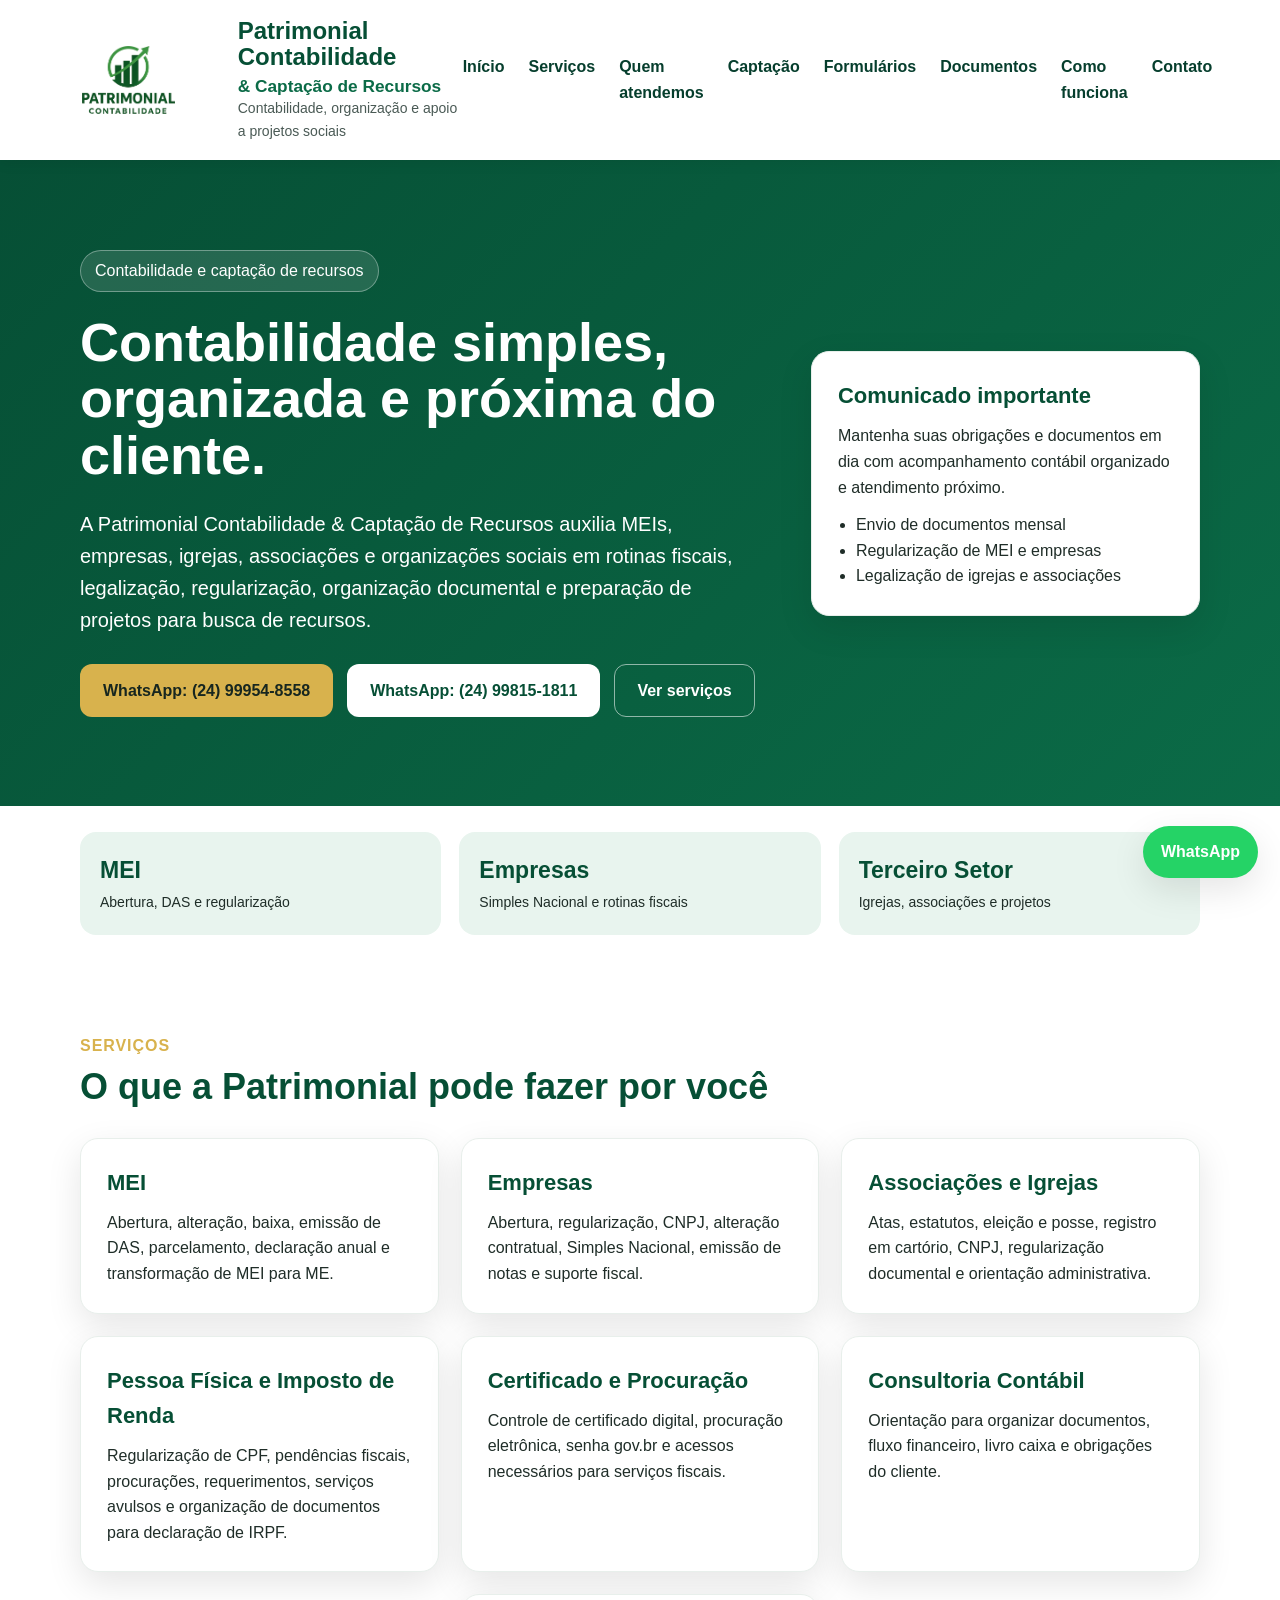
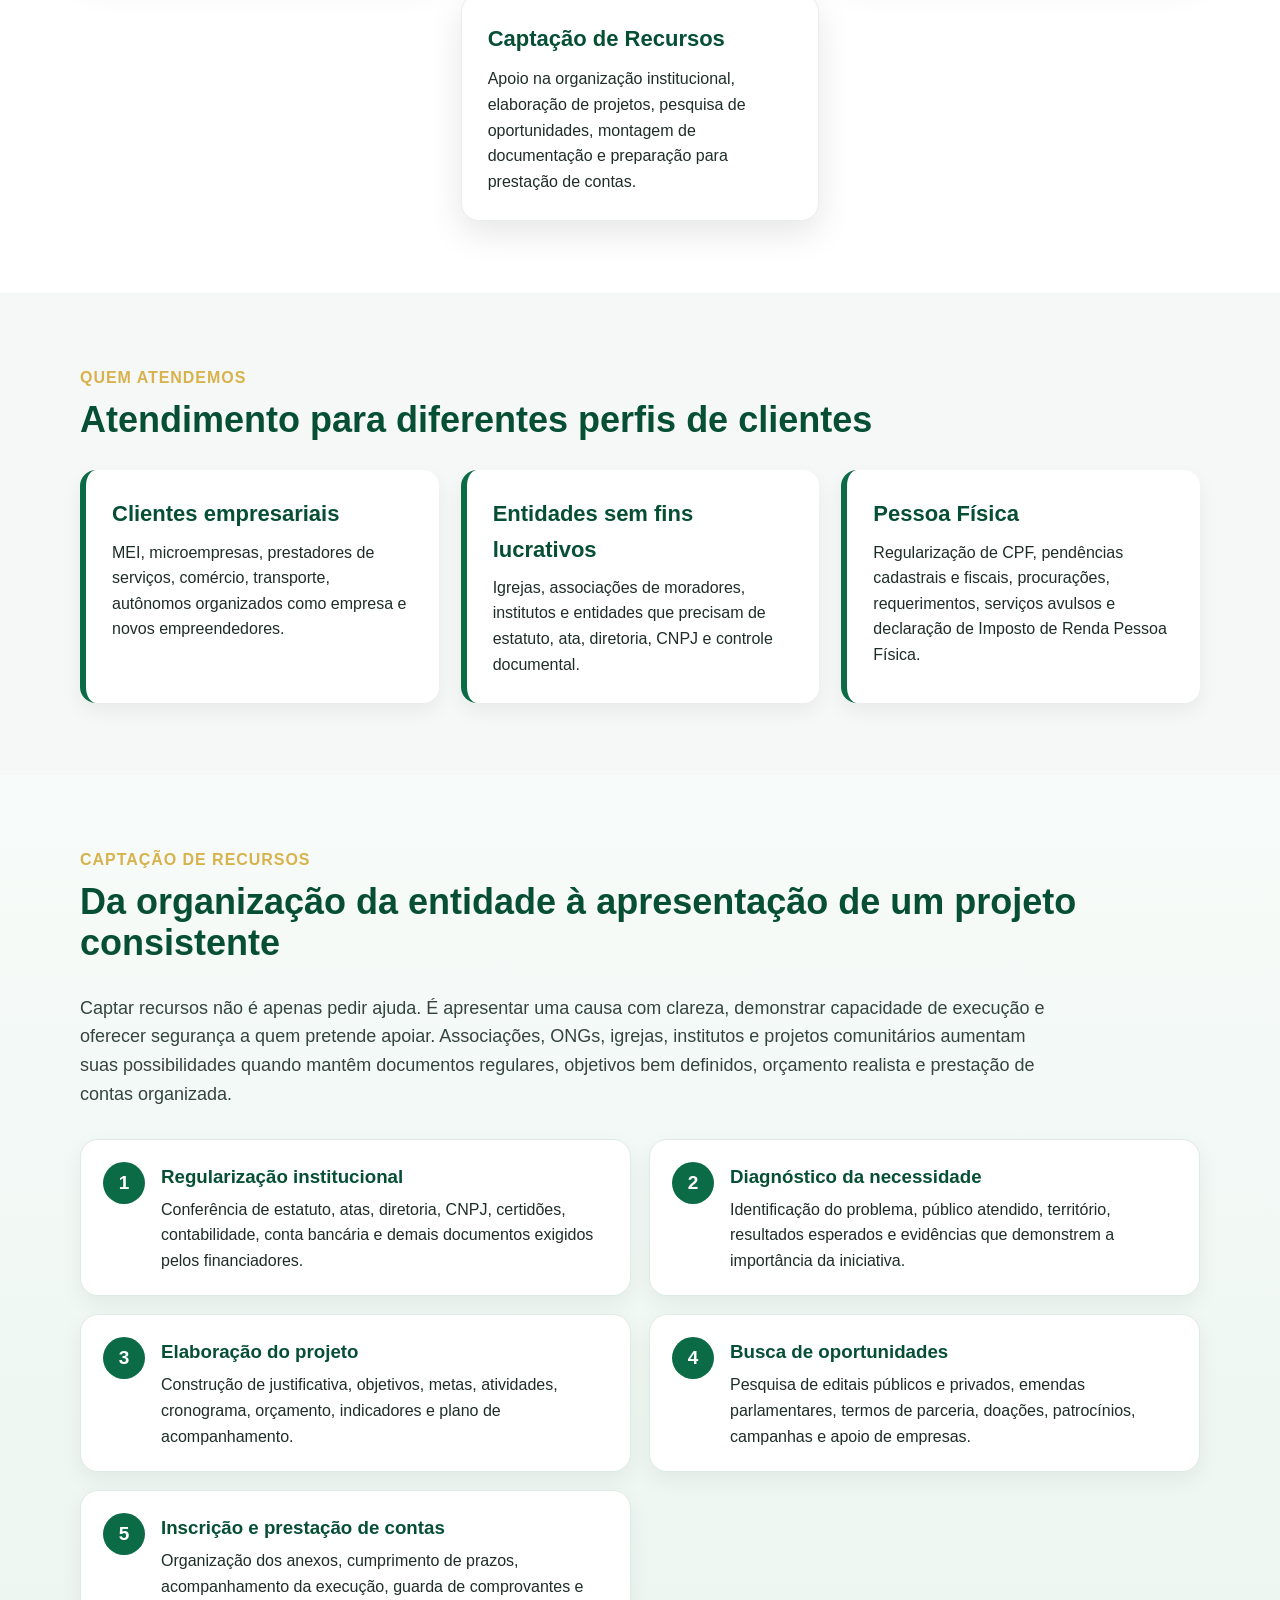
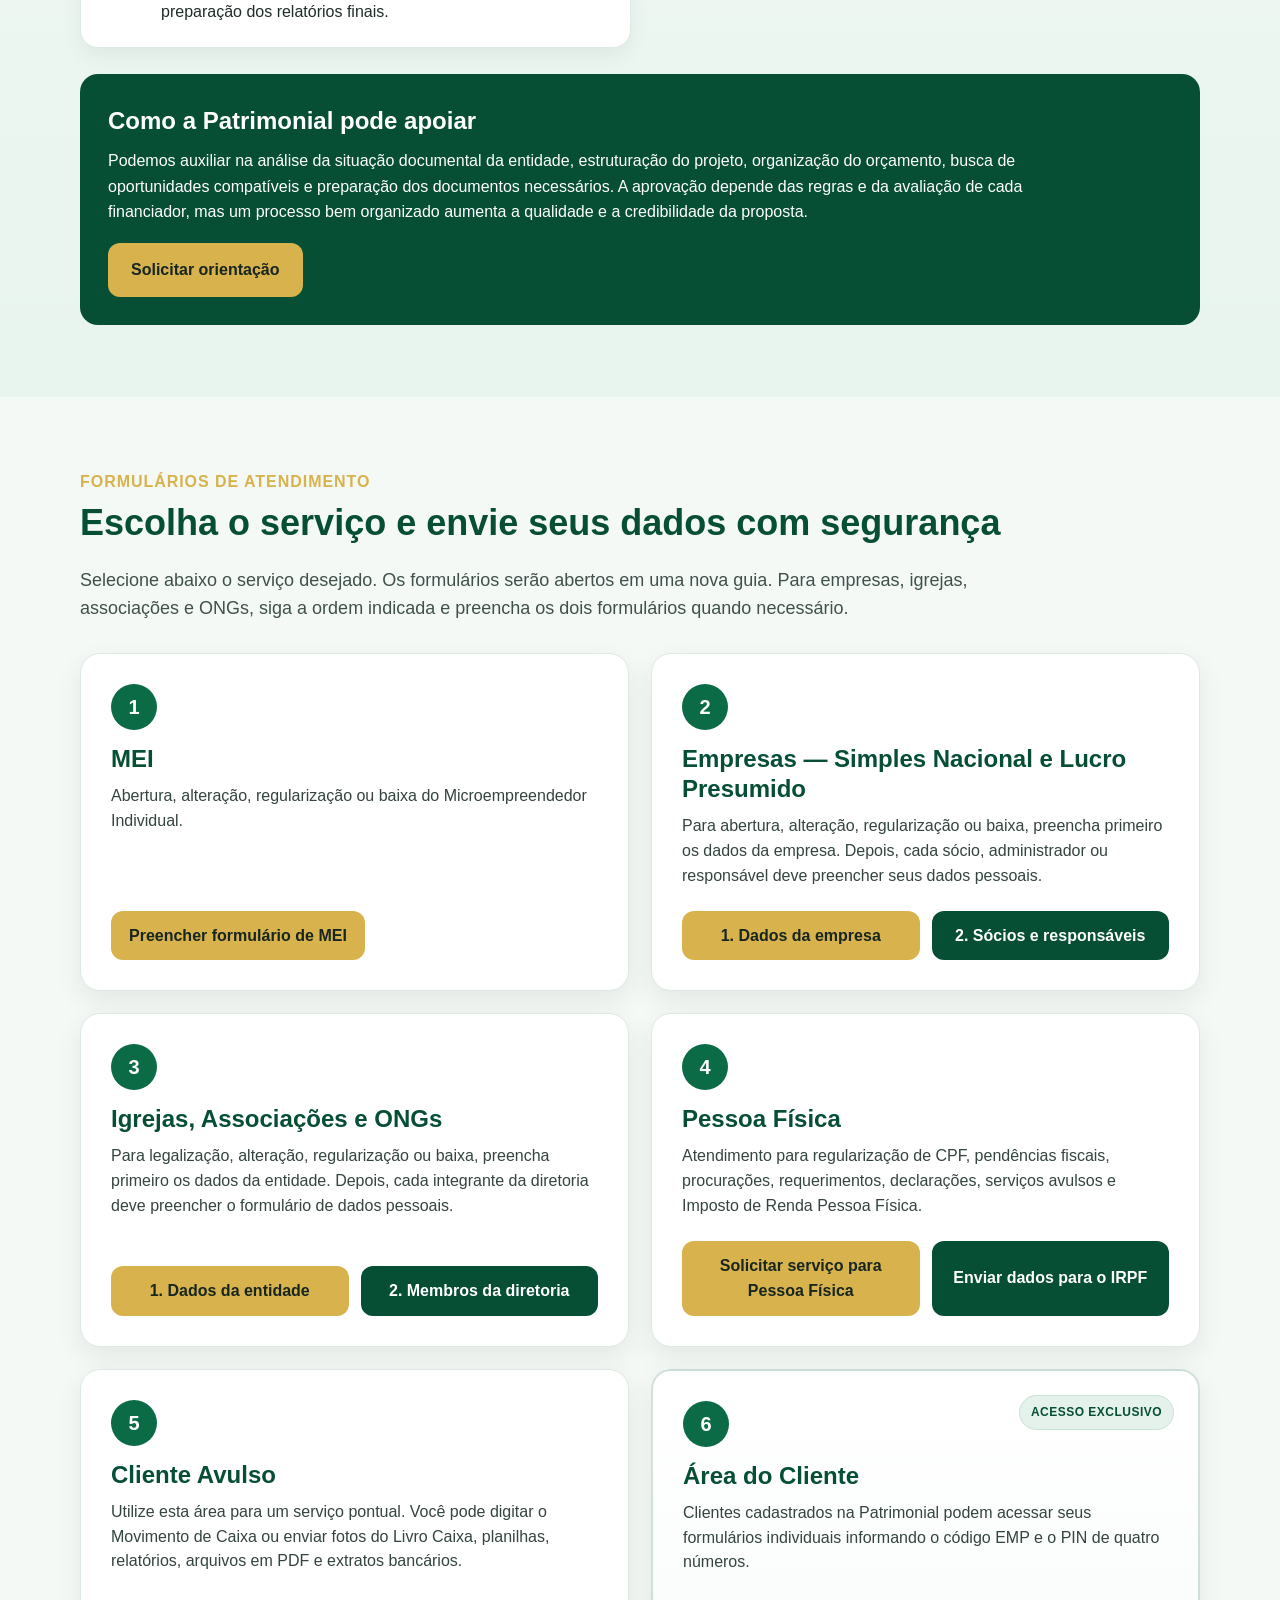
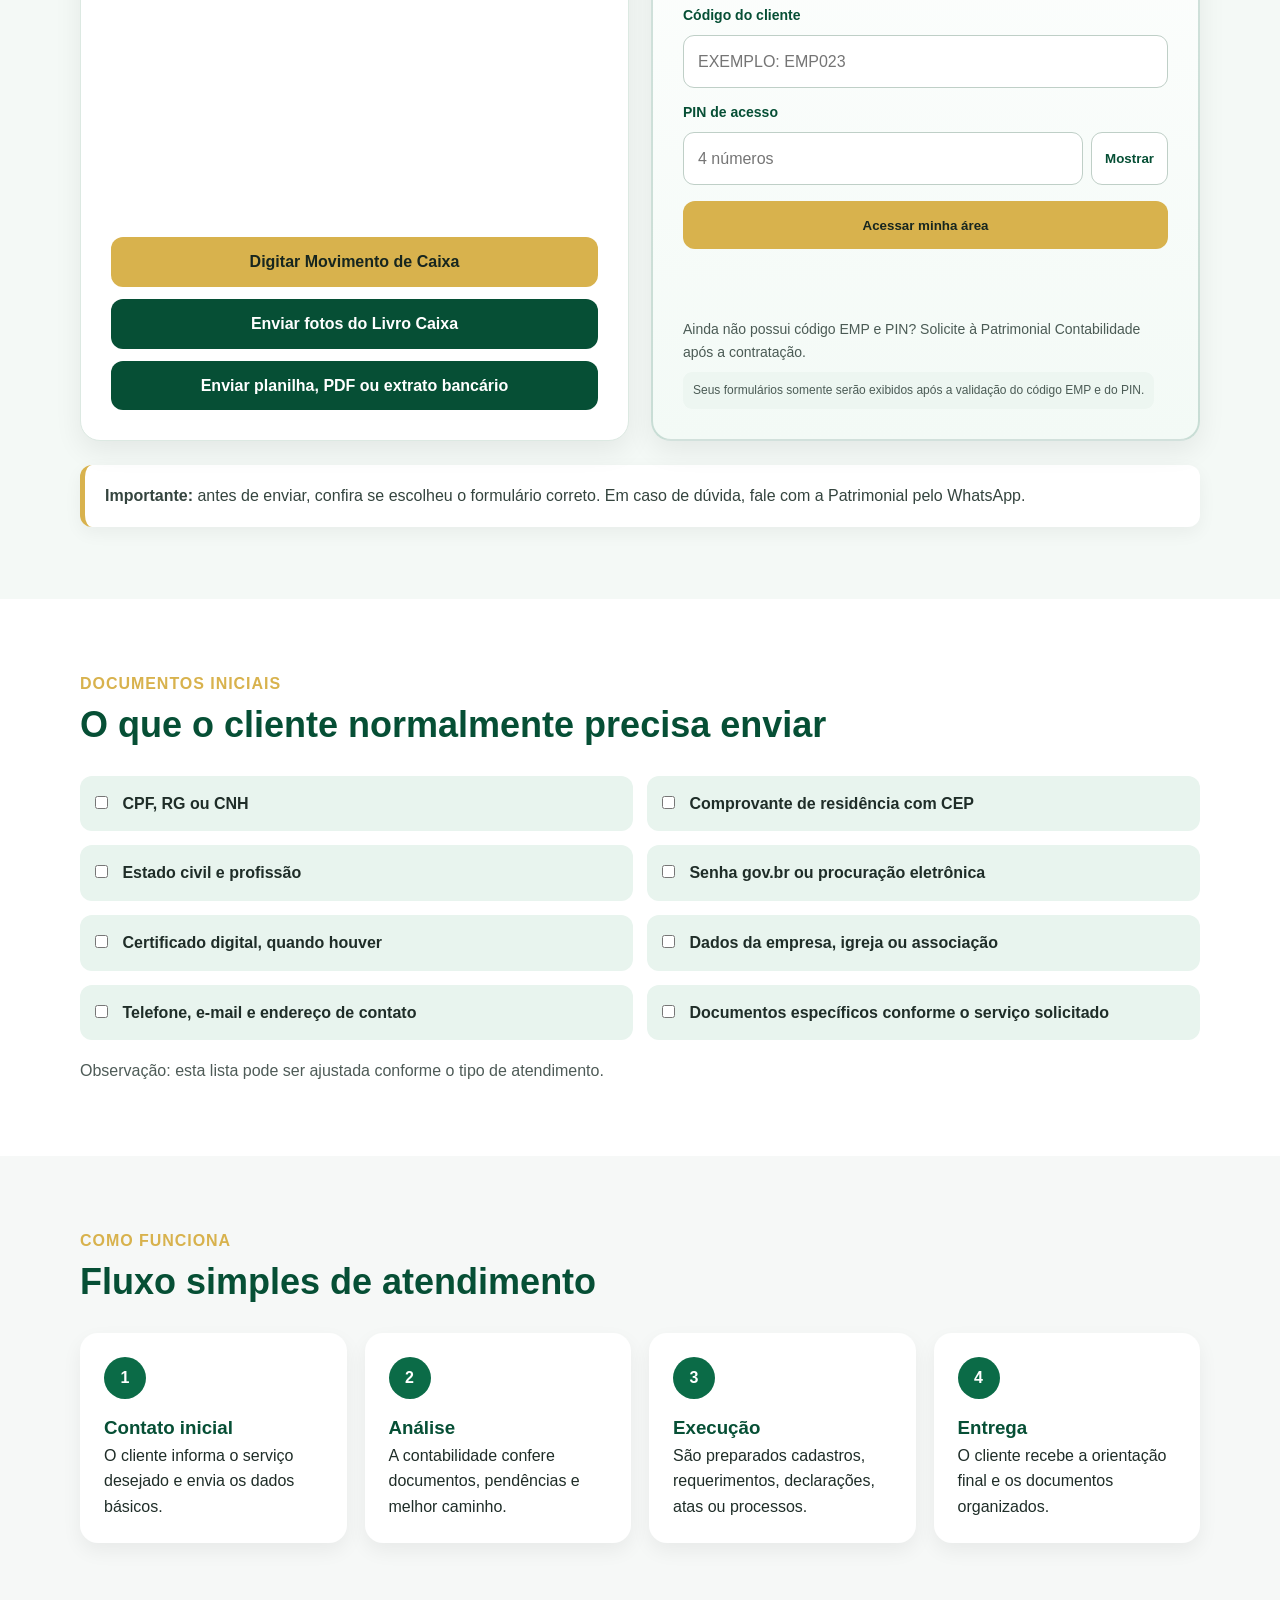
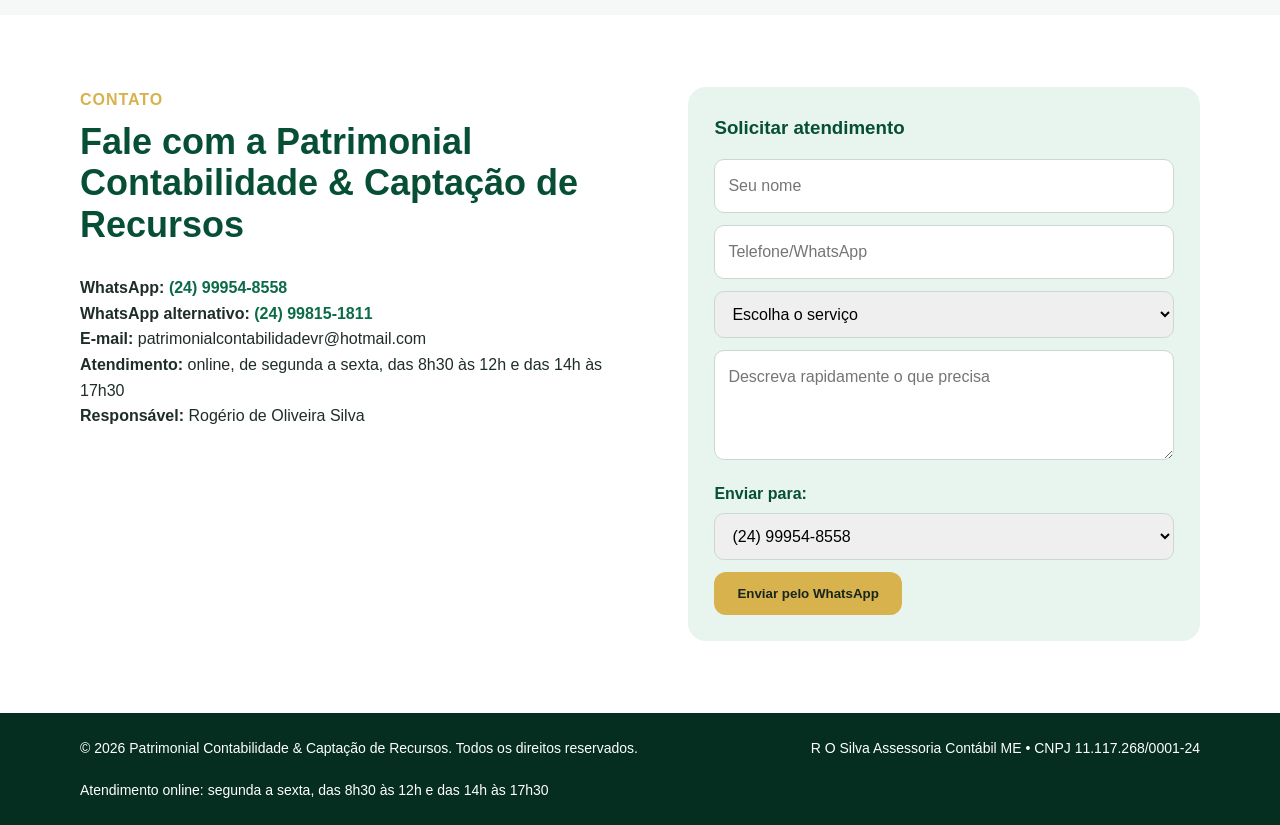
<file: index.html>
<!DOCTYPE html>
<html lang="pt-BR">
<head>
  <meta charset="UTF-8" />
  <meta name="viewport" content="width=device-width, initial-scale=1.0" />
  <title>Patrimonial Contabilidade & Captação de Recursos</title>
  <meta name="description" content="Patrimonial Contabilidade & Captação de Recursos - atendimento contábil, legalização, regularização e apoio a projetos para empresas, igrejas, associações e organizações sociais." />
  <link rel="stylesheet" href="style.css" />
</head>
<body>
  <header class="topo">
    <div class="container nav">
      <div class="marca">
        <img class="logo-img" src="assets/logo-patrimonial-completo.png" alt="Logo Patrimonial Contabilidade" />
        <div>
          <h1>Patrimonial Contabilidade<br><span>&amp; Captação de Recursos</span></h1>
          <p>Contabilidade, organização e apoio a projetos sociais</p>
        </div>
      </div>
      <button class="menu-btn" onclick="alternarMenu()">☰</button>
      <nav id="menu">
        <a href="#inicio">Início</a>
        <a href="#servicos">Serviços</a>
        <a href="#clientes">Quem atendemos</a>
        <a href="#captacao">Captação</a>
        <a href="#formularios">Formulários</a>
        <a href="#documentos">Documentos</a>
        <a href="#processo">Como funciona</a>
        <a href="#contato">Contato</a>
      </nav>
    </div>
  </header>

  <main>
    <section id="inicio" class="hero">
      <div class="container hero-grid">
        <div>
          <span class="etiqueta">Contabilidade e captação de recursos</span>
          <h2>Contabilidade simples, organizada e próxima do cliente.</h2>
          <p class="subtexto">A Patrimonial Contabilidade &amp; Captação de Recursos auxilia MEIs, empresas, igrejas, associações e organizações sociais em rotinas fiscais, legalização, regularização, organização documental e preparação de projetos para busca de recursos.</p>
          <div class="botoes">
            <a class="btn principal" href="https://wa.me/5524999548558" target="_blank" rel="noopener">WhatsApp: (24) 99954-8558</a>
            <a class="btn principal alternativo" href="https://wa.me/5524998151811" target="_blank" rel="noopener">WhatsApp: (24) 99815-1811</a>
            <a class="btn secundario" href="#servicos">Ver serviços</a>
          </div>
        </div>
        <aside class="card destaque">
          <h3>Comunicado importante</h3>
          <p>Mantenha suas obrigações e documentos em dia com acompanhamento contábil organizado e atendimento próximo.</p>
          <ul>
            <li>Envio de documentos mensal</li>
            <li>Regularização de MEI e empresas</li>
            <li>Legalização de igrejas e associações</li>
          </ul>
        </aside>
      </div>
    </section>

    <section class="faixa">
      <div class="container numeros">
        <div><strong>MEI</strong><span>Abertura, DAS e regularização</span></div>
        <div><strong>Empresas</strong><span>Simples Nacional e rotinas fiscais</span></div>
        <div><strong>Terceiro Setor</strong><span>Igrejas, associações e projetos</span></div>
      </div>
    </section>

    <section id="servicos" class="container secao">
      <div class="titulo">
        <span>Serviços</span>
        <h2>O que a Patrimonial pode fazer por você</h2>
      </div>
      <div class="grid-cards">
        <article class="card">
          <h3>MEI</h3>
          <p>Abertura, alteração, baixa, emissão de DAS, parcelamento, declaração anual e transformação de MEI para ME.</p>
        </article>
        <article class="card">
          <h3>Empresas</h3>
          <p>Abertura, regularização, CNPJ, alteração contratual, Simples Nacional, emissão de notas e suporte fiscal.</p>
        </article>
        <article class="card">
          <h3>Associações e Igrejas</h3>
          <p>Atas, estatutos, eleição e posse, registro em cartório, CNPJ, regularização documental e orientação administrativa.</p>
        </article>
        <article class="card">
          <h3>Pessoa Física e Imposto de Renda</h3>
          <p>Regularização de CPF, pendências fiscais, procurações, requerimentos, serviços avulsos e organização de documentos para declaração de IRPF.</p>
        </article>
        <article class="card">
          <h3>Certificado e Procuração</h3>
          <p>Controle de certificado digital, procuração eletrônica, senha gov.br e acessos necessários para serviços fiscais.</p>
        </article>
        <article class="card">
          <h3>Consultoria Contábil</h3>
          <p>Orientação para organizar documentos, fluxo financeiro, livro caixa e obrigações do cliente.</p>
        </article>
        <article class="card captacao-card">
          <h3>Captação de Recursos</h3>
          <p>Apoio na organização institucional, elaboração de projetos, pesquisa de oportunidades, montagem de documentação e preparação para prestação de contas.</p>
        </article>
      </div>
    </section>

    <section id="clientes" class="secao claro">
      <div class="container">
        <div class="titulo">
          <span>Quem atendemos</span>
          <h2>Atendimento para diferentes perfis de clientes</h2>
        </div>
        <div class="lista-dupla lista-perfis">
          <div class="painel">
            <h3>Clientes empresariais</h3>
            <p>MEI, microempresas, prestadores de serviços, comércio, transporte, autônomos organizados como empresa e novos empreendedores.</p>
          </div>
          <div class="painel">
            <h3>Entidades sem fins lucrativos</h3>
            <p>Igrejas, associações de moradores, institutos e entidades que precisam de estatuto, ata, diretoria, CNPJ e controle documental.</p>
          </div>
          <div class="painel">
            <h3>Pessoa Física</h3>
            <p>Regularização de CPF, pendências cadastrais e fiscais, procurações, requerimentos, serviços avulsos e declaração de Imposto de Renda Pessoa Física.</p>
          </div>
        </div>
      </div>
    </section>


    <section id="captacao" class="secao captacao">
      <div class="container">
        <div class="titulo">
          <span>Captação de recursos</span>
          <h2>Da organização da entidade à apresentação de um projeto consistente</h2>
        </div>
        <p class="introducao-captacao">Captar recursos não é apenas pedir ajuda. É apresentar uma causa com clareza, demonstrar capacidade de execução e oferecer segurança a quem pretende apoiar. Associações, ONGs, igrejas, institutos e projetos comunitários aumentam suas possibilidades quando mantêm documentos regulares, objetivos bem definidos, orçamento realista e prestação de contas organizada.</p>

        <div class="etapas-captacao">
          <article class="etapa-captacao">
            <strong>1</strong>
            <div><h3>Regularização institucional</h3><p>Conferência de estatuto, atas, diretoria, CNPJ, certidões, contabilidade, conta bancária e demais documentos exigidos pelos financiadores.</p></div>
          </article>
          <article class="etapa-captacao">
            <strong>2</strong>
            <div><h3>Diagnóstico da necessidade</h3><p>Identificação do problema, público atendido, território, resultados esperados e evidências que demonstrem a importância da iniciativa.</p></div>
          </article>
          <article class="etapa-captacao">
            <strong>3</strong>
            <div><h3>Elaboração do projeto</h3><p>Construção de justificativa, objetivos, metas, atividades, cronograma, orçamento, indicadores e plano de acompanhamento.</p></div>
          </article>
          <article class="etapa-captacao">
            <strong>4</strong>
            <div><h3>Busca de oportunidades</h3><p>Pesquisa de editais públicos e privados, emendas parlamentares, termos de parceria, doações, patrocínios, campanhas e apoio de empresas.</p></div>
          </article>
          <article class="etapa-captacao">
            <strong>5</strong>
            <div><h3>Inscrição e prestação de contas</h3><p>Organização dos anexos, cumprimento de prazos, acompanhamento da execução, guarda de comprovantes e preparação dos relatórios finais.</p></div>
          </article>
        </div>

        <div class="aviso-captacao">
          <h3>Como a Patrimonial pode apoiar</h3>
          <p>Podemos auxiliar na análise da situação documental da entidade, estruturação do projeto, organização do orçamento, busca de oportunidades compatíveis e preparação dos documentos necessários. A aprovação depende das regras e da avaliação de cada financiador, mas um processo bem organizado aumenta a qualidade e a credibilidade da proposta.</p>
          <a class="btn principal" href="#contato">Solicitar orientação</a>
        </div>
      </div>
    </section>


    <section id="formularios" class="secao formularios">
      <div class="container">
        <div class="titulo">
          <span>Formulários de atendimento</span>
          <h2>Escolha o serviço e envie seus dados com segurança</h2>
        </div>

        <p class="introducao-formularios">
          Selecione abaixo o serviço desejado. Os formulários serão abertos em uma nova guia.
          Para empresas, igrejas, associações e ONGs, siga a ordem indicada e preencha os dois formulários quando necessário.
        </p>

        <div class="grid-formularios">
          <article class="card-formulario">
            <div class="icone-formulario" aria-hidden="true">1</div>
            <h3>MEI</h3>
            <p>Abertura, alteração, regularização ou baixa do Microempreendedor Individual.</p>
            <a class="btn-formulario" href="https://forms.gle/hxSFxgE4X2iiCfYBA" target="_blank" rel="noopener">
              Preencher formulário de MEI
            </a>
          </article>

          <article class="card-formulario card-formulario-duplo">
            <div class="icone-formulario" aria-hidden="true">2</div>
            <h3>Empresas — Simples Nacional e Lucro Presumido</h3>
            <p>
              Para abertura, alteração, regularização ou baixa, preencha primeiro os dados da empresa.
              Depois, cada sócio, administrador ou responsável deve preencher seus dados pessoais.
            </p>
            <div class="acoes-formulario">
              <a class="btn-formulario" href="https://forms.gle/9CYRFR8XhBN78FNy5" target="_blank" rel="noopener">
                1. Dados da empresa
              </a>
              <a class="btn-formulario secundario-formulario" href="https://forms.gle/yQVpbHjcPvbm3wzK7" target="_blank" rel="noopener">
                2. Sócios e responsáveis
              </a>
            </div>
          </article>

          <article class="card-formulario card-formulario-duplo">
            <div class="icone-formulario" aria-hidden="true">3</div>
            <h3>Igrejas, Associações e ONGs</h3>
            <p>
              Para legalização, alteração, regularização ou baixa, preencha primeiro os dados da entidade.
              Depois, cada integrante da diretoria deve preencher o formulário de dados pessoais.
            </p>
            <div class="acoes-formulario">
              <a class="btn-formulario" href="https://forms.gle/vVjp8ecn3iNoodE36" target="_blank" rel="noopener">
                1. Dados da entidade
              </a>
              <a class="btn-formulario secundario-formulario" href="https://forms.gle/7H121KgVtUtzSZzw5" target="_blank" rel="noopener">
                2. Membros da diretoria
              </a>
            </div>
          </article>

          <article class="card-formulario card-formulario-duplo">
            <div class="icone-formulario" aria-hidden="true">4</div>
            <h3>Pessoa Física</h3>
            <p>
              Atendimento para regularização de CPF, pendências fiscais, procurações,
              requerimentos, declarações, serviços avulsos e Imposto de Renda Pessoa Física.
            </p>
            <div class="acoes-formulario">
              <a class="btn-formulario" href="https://forms.gle/VuqNhYx3gx2KTvMZ8" target="_blank" rel="noopener">
                Solicitar serviço para Pessoa Física
              </a>
              <a class="btn-formulario secundario-formulario" href="https://forms.gle/i8E9woCSNQyhT89d6" target="_blank" rel="noopener">
                Enviar dados para o IRPF
              </a>
            </div>
          </article>

          <article class="card-formulario card-formulario-duplo">
            <div class="icone-formulario" aria-hidden="true">5</div>
            <h3>Cliente Avulso</h3>
            <p>
              Utilize esta área para um serviço pontual. Você pode digitar o Movimento de Caixa
              ou enviar fotos do Livro Caixa, planilhas, relatórios, arquivos em PDF e extratos bancários.
            </p>
            <div class="acoes-formulario acoes-caixa">
              <a class="btn-formulario" href="https://forms.gle/HPVmjyB6Vn5iG1R58" target="_blank" rel="noopener">
                Digitar Movimento de Caixa
              </a>
              <a class="btn-formulario secundario-formulario" href="https://forms.gle/6nrNp5MrmN5SD26A8" target="_blank" rel="noopener">
                Enviar fotos do Livro Caixa
              </a>
              <a class="btn-formulario secundario-formulario" href="https://forms.gle/6nrNp5MrmN5SD26A8" target="_blank" rel="noopener">
                Enviar planilha, PDF ou extrato bancário
              </a>
            </div>
          </article>

          <article class="card-formulario card-area-cliente">
            <div class="icone-formulario" aria-hidden="true">6</div>
            <div class="selo-area">Acesso exclusivo</div>
            <h3>Área do Cliente</h3>
            <p>
              Clientes cadastrados na Patrimonial podem acessar seus formulários individuais
              informando o código EMP e o PIN de quatro números.
            </p>

            <form class="form-area-cliente" onsubmit="acessarAreaCliente(event)">
              <label for="codigoPortal">Código do cliente</label>
              <input id="codigoPortal" name="codigoPortal" type="text" maxlength="6"
                     placeholder="Exemplo: EMP023" autocomplete="off" required>

              <label for="pinPortal">PIN de acesso</label>
              <div class="campo-pin">
                <input id="pinPortal" name="pinPortal" type="password" inputmode="numeric"
                       maxlength="4" placeholder="4 números" autocomplete="off" required>
                <button type="button" class="mostrar-pin" onclick="alternarPin()" aria-label="Mostrar ou ocultar PIN">
                  Mostrar
                </button>
              </div>

              <button class="btn-formulario btn-acessar-area" type="submit">
                Acessar minha área
              </button>

              <p id="mensagemPortal" class="mensagem-portal" aria-live="polite"></p>
            </form>

            <div id="botoesPortalCliente" class="botoes-portal-demo" hidden>
              <a id="linkPortalDigitar" class="btn-formulario" href="#" target="_blank" rel="noopener">
                Digitar movimentações
              </a>
              <a id="linkPortalFotos" class="btn-formulario secundario-formulario" href="#" target="_blank" rel="noopener">
                Enviar fotos do Livro Caixa
              </a>
              <a id="linkPortalPlanilha" class="btn-formulario secundario-formulario" href="#" target="_blank" rel="noopener">
                Enviar planilha, PDF ou extrato
              </a>
            </div>

            <p class="ajuda-area-cliente">
              Ainda não possui código EMP e PIN? Solicite à Patrimonial Contabilidade após a contratação.
            </p>
            <p class="nota-previa nota-seguranca">
              Seus formulários somente serão exibidos após a validação do código EMP e do PIN.
            </p>
          </article>
        </div>

        <div class="aviso-formularios">
          <strong>Importante:</strong>
          antes de enviar, confira se escolheu o formulário correto. Em caso de dúvida, fale com a Patrimonial pelo WhatsApp.
        </div>
      </div>
    </section>

    <section id="documentos" class="container secao">
      <div class="titulo">
        <span>Documentos iniciais</span>
        <h2>O que o cliente normalmente precisa enviar</h2>
      </div>
      <div class="checklist">
        <label><input type="checkbox"> CPF, RG ou CNH</label>
        <label><input type="checkbox"> Comprovante de residência com CEP</label>
        <label><input type="checkbox"> Estado civil e profissão</label>
        <label><input type="checkbox"> Senha gov.br ou procuração eletrônica</label>
        <label><input type="checkbox"> Certificado digital, quando houver</label>
        <label><input type="checkbox"> Dados da empresa, igreja ou associação</label>
        <label><input type="checkbox"> Telefone, e-mail e endereço de contato</label>
        <label><input type="checkbox"> Documentos específicos conforme o serviço solicitado</label>
      </div>
      <p class="observacao">Observação: esta lista pode ser ajustada conforme o tipo de atendimento.</p>
    </section>

    <section id="processo" class="secao claro">
      <div class="container">
        <div class="titulo">
          <span>Como funciona</span>
          <h2>Fluxo simples de atendimento</h2>
        </div>
        <div class="passos">
          <div><strong>1</strong><h3>Contato inicial</h3><p>O cliente informa o serviço desejado e envia os dados básicos.</p></div>
          <div><strong>2</strong><h3>Análise</h3><p>A contabilidade confere documentos, pendências e melhor caminho.</p></div>
          <div><strong>3</strong><h3>Execução</h3><p>São preparados cadastros, requerimentos, declarações, atas ou processos.</p></div>
          <div><strong>4</strong><h3>Entrega</h3><p>O cliente recebe a orientação final e os documentos organizados.</p></div>
        </div>
      </div>
    </section>

    <section id="contato" class="container secao contato">
      <div>
        <div class="titulo">
          <span>Contato</span>
          <h2>Fale com a Patrimonial Contabilidade &amp; Captação de Recursos</h2>
        </div>
        <p><strong>WhatsApp:</strong> <a class="link-contato" href="https://wa.me/5524999548558" target="_blank" rel="noopener">(24) 99954-8558</a></p>
        <p><strong>WhatsApp alternativo:</strong> <a class="link-contato" href="https://wa.me/5524998151811" target="_blank" rel="noopener">(24) 99815-1811</a></p>
        <p><strong>E-mail:</strong> patrimonialcontabilidadevr@hotmail.com</p>
        <p><strong>Atendimento:</strong> online, de segunda a sexta, das 8h30 às 12h e das 14h às 17h30</p>
        <p><strong>Responsável:</strong> Rogério de Oliveira Silva</p>
      </div>
      <form class="formulario" onsubmit="enviarWhatsApp(event)">
        <h3>Solicitar atendimento</h3>
        <input id="nome" type="text" placeholder="Seu nome" required>
        <input id="telefone" type="text" placeholder="Telefone/WhatsApp" required>
        <select id="servico" required>
          <option value="">Escolha o serviço</option>
          <option>MEI</option>
          <option>Abertura de empresa</option>
          <option>Igreja ou associação</option>
          <option>Captação de recursos</option>
          <option>Imposto de Renda</option>
          <option>Regularização</option>
          <option>Outro serviço</option>
        </select>
        <textarea id="mensagem" placeholder="Descreva rapidamente o que precisa"></textarea>
        <label class="rotulo-numero" for="numeroAtendimento">Enviar para:</label>
        <select id="numeroAtendimento" required>
          <option value="5524999548558">(24) 99954-8558</option>
          <option value="5524998151811">(24) 99815-1811</option>
        </select>
        <button class="btn principal" type="submit">Enviar pelo WhatsApp</button>
      </form>
    </section>
  </main>

  <a class="whatsapp" href="https://wa.me/5524999548558" target="_blank" rel="noopener" aria-label="Falar com a Patrimonial pelo WhatsApp">WhatsApp</a>

  <footer>
    <div class="container rodape">
      <p>© <span id="ano"></span> Patrimonial Contabilidade &amp; Captação de Recursos. Todos os direitos reservados.</p>
      <p>R O Silva Assessoria Contábil ME • CNPJ 11.117.268/0001-24</p>
      <p>Atendimento online: segunda a sexta, das 8h30 às 12h e das 14h às 17h30</p>
    </div>
  </footer>

  <script src="script.js?v=3"></script>
</body>
</html>
</file>
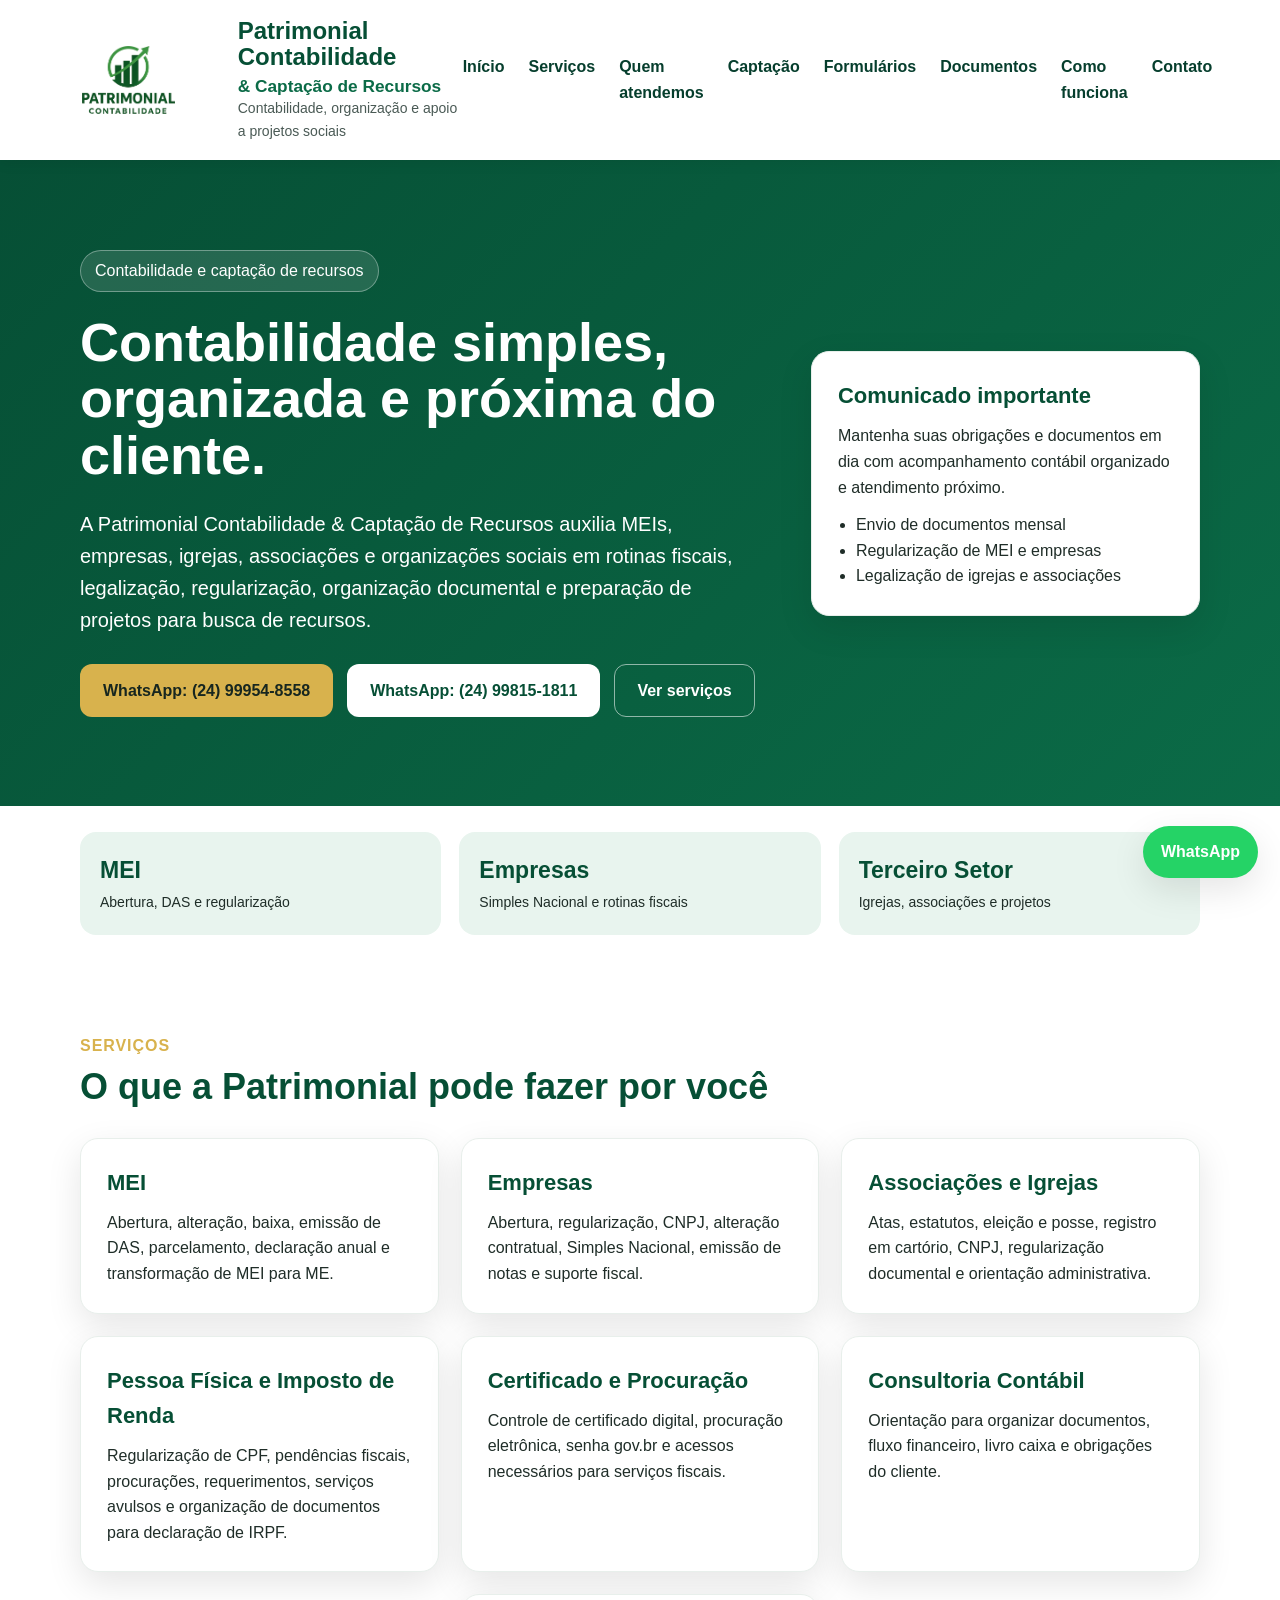
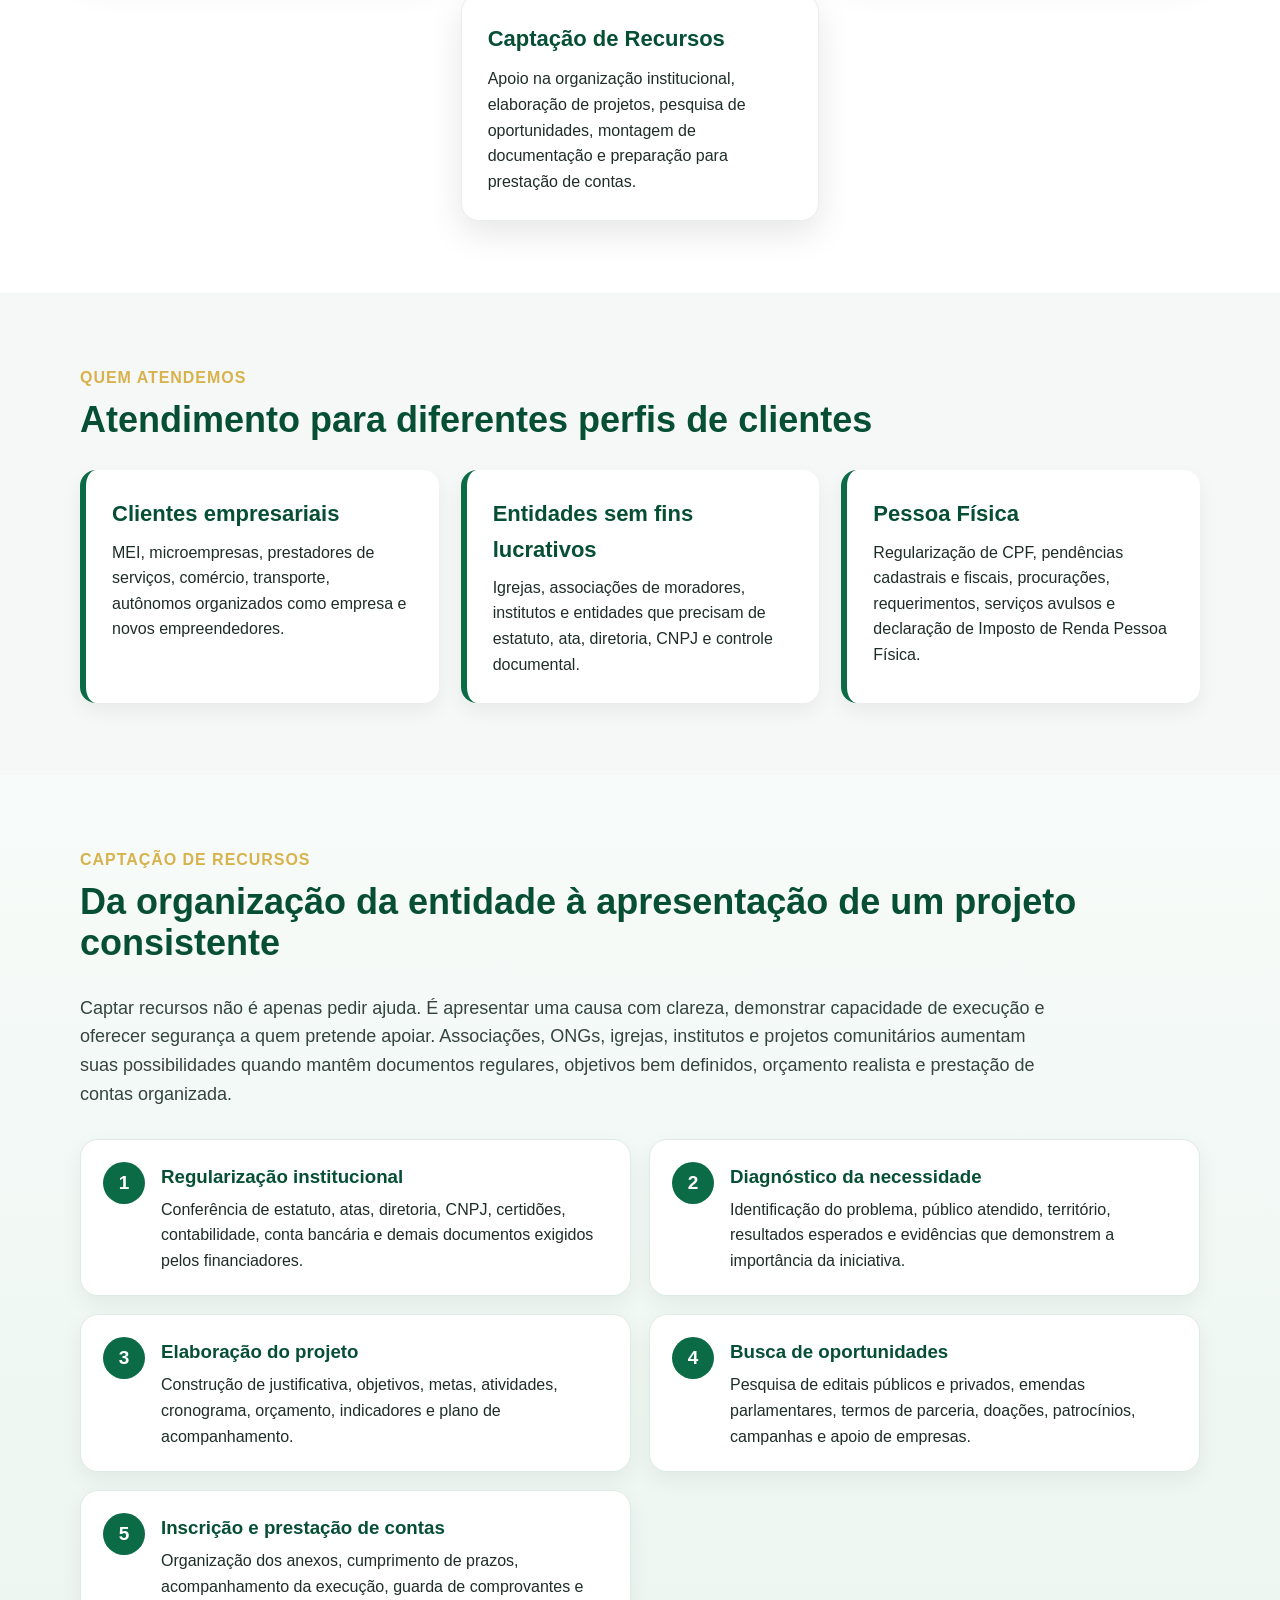
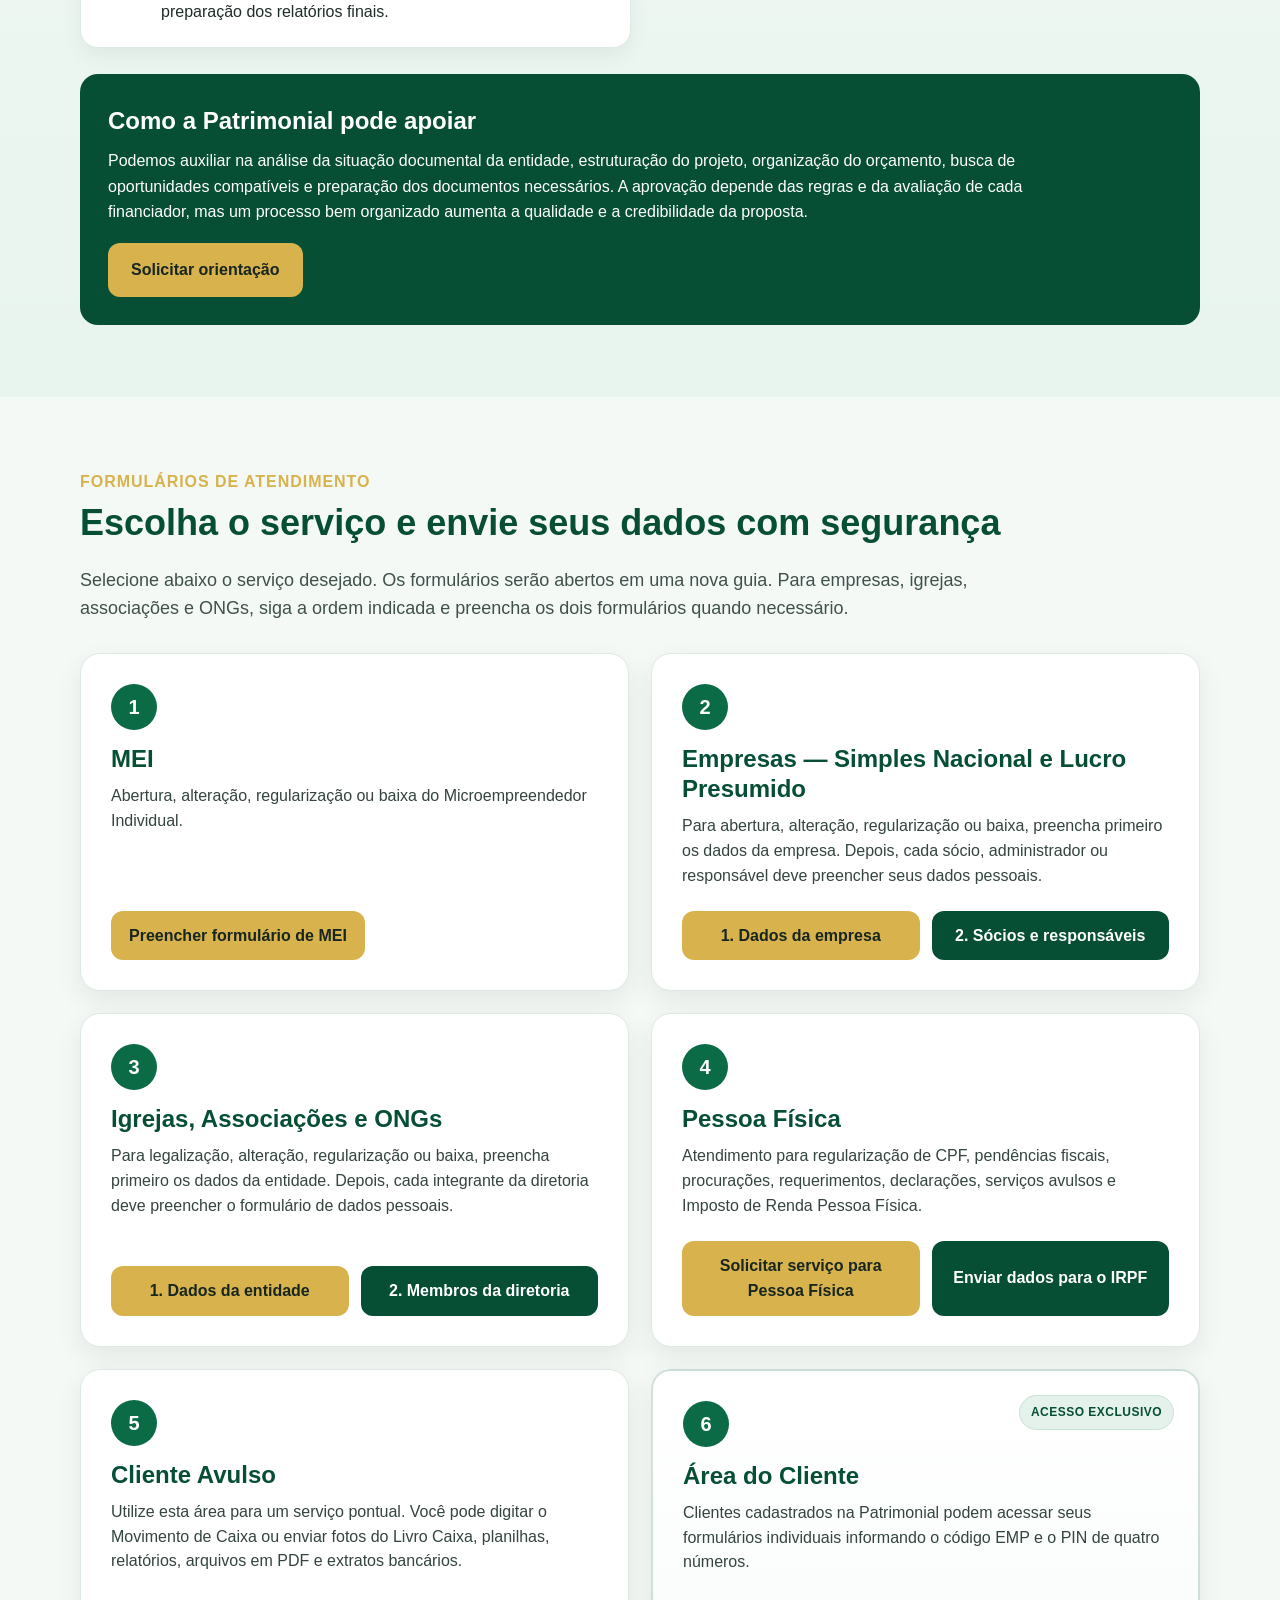
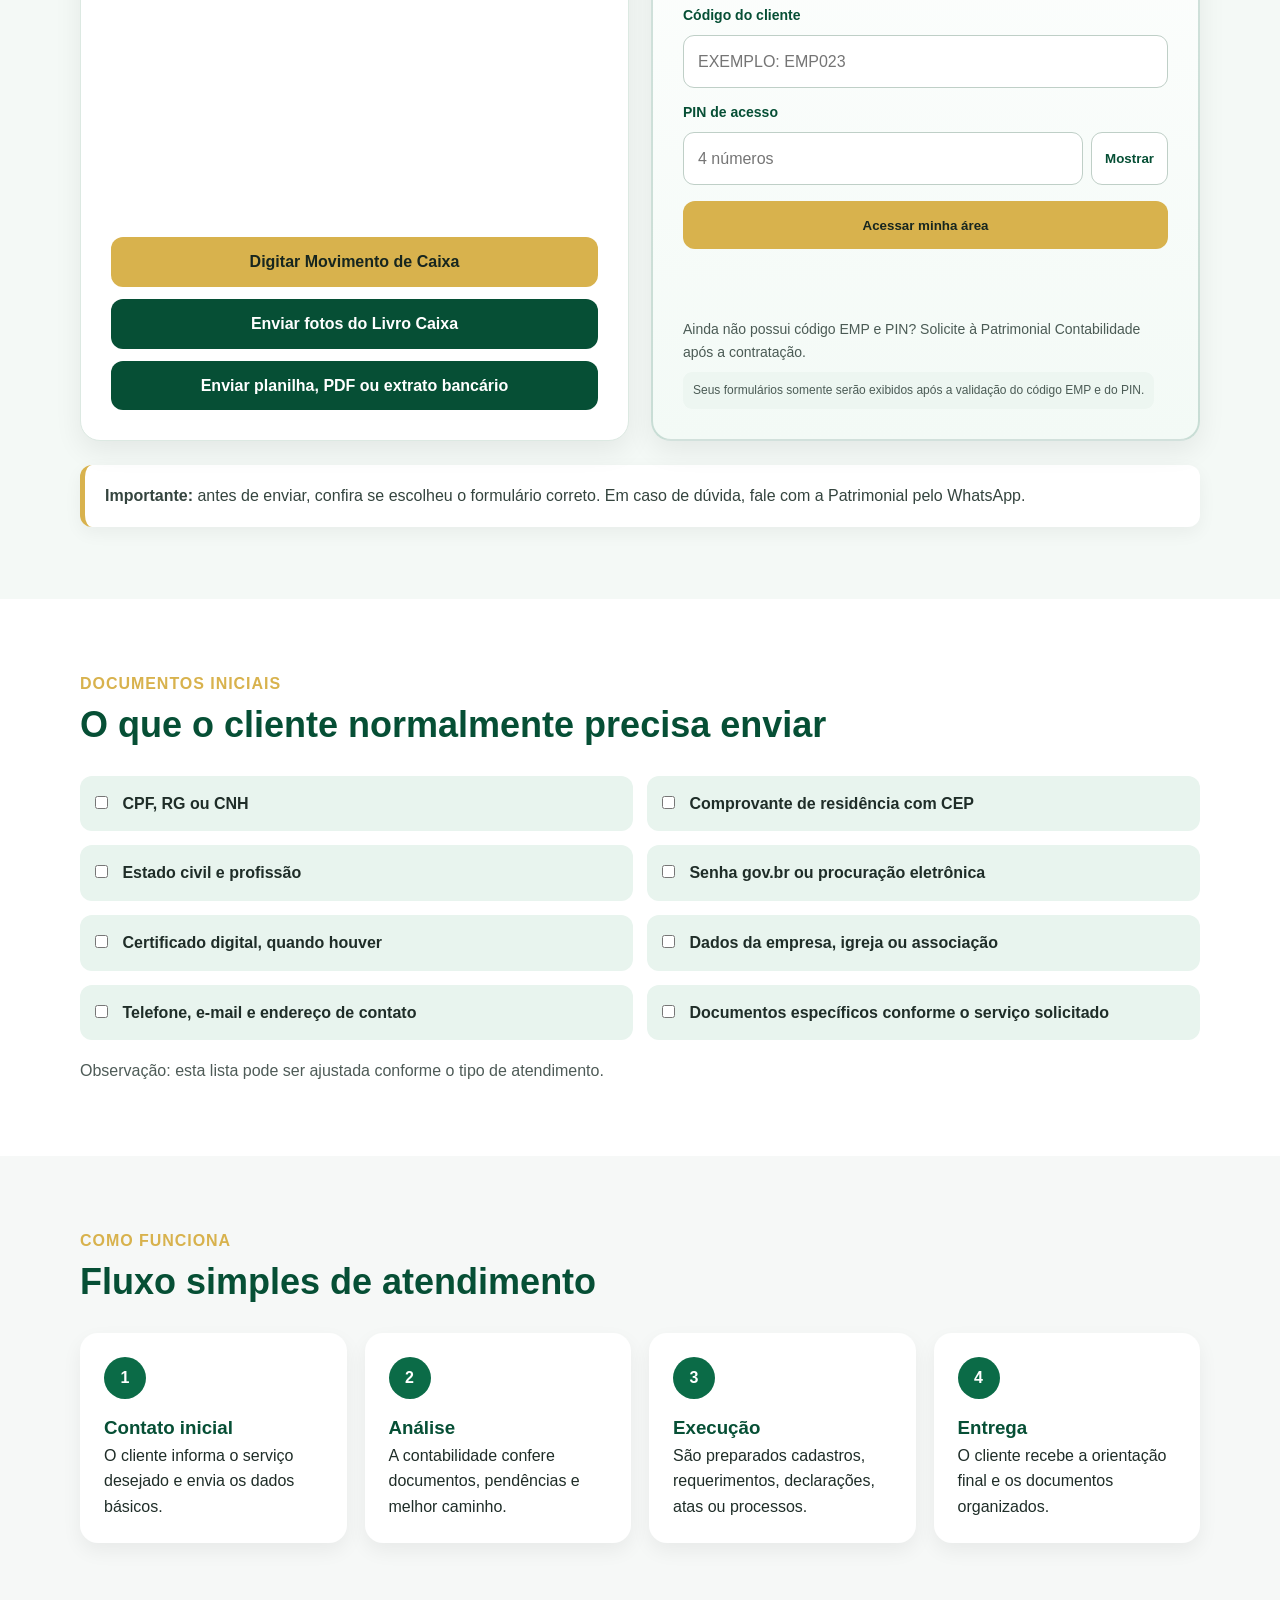
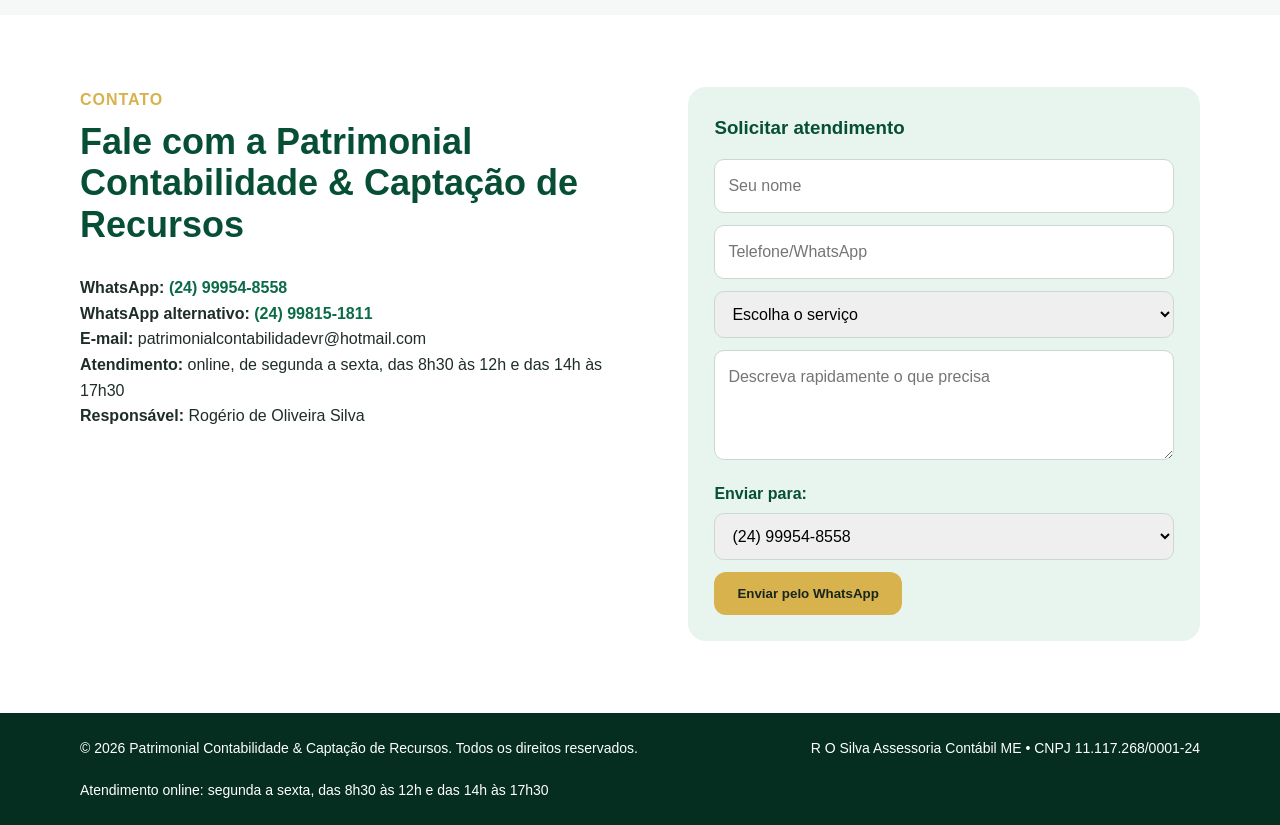
<file: teste-portal/index.html>
<!DOCTYPE html>
<html lang="pt-BR">
<head>
  <meta charset="UTF-8" />
  <meta name="viewport" content="width=device-width, initial-scale=1.0" />
  <title>Patrimonial Contabilidade & Captação de Recursos</title>
  <meta name="description" content="Patrimonial Contabilidade & Captação de Recursos - atendimento contábil, legalização, regularização e apoio a projetos para empresas, igrejas, associações e organizações sociais." />
  <link rel="stylesheet" href="style.css" />
</head>
<body>
  <header class="topo">
    <div class="container nav">
      <div class="marca">
        <img class="logo-img" src="assets/logo-patrimonial-completo.png" alt="Logo Patrimonial Contabilidade" />
        <div>
          <h1>Patrimonial Contabilidade<br><span>&amp; Captação de Recursos</span></h1>
          <p>Contabilidade, organização e apoio a projetos sociais</p>
        </div>
      </div>
      <button class="menu-btn" onclick="alternarMenu()">☰</button>
      <nav id="menu">
        <a href="#inicio">Início</a>
        <a href="#servicos">Serviços</a>
        <a href="#clientes">Quem atendemos</a>
        <a href="#captacao">Captação</a>
        <a href="#formularios">Formulários</a>
        <a href="#documentos">Documentos</a>
        <a href="#processo">Como funciona</a>
        <a href="#contato">Contato</a>
      </nav>
    </div>
  </header>

  <main>
    <section id="inicio" class="hero">
      <div class="container hero-grid">
        <div>
          <span class="etiqueta">Contabilidade e captação de recursos</span>
          <h2>Contabilidade simples, organizada e próxima do cliente.</h2>
          <p class="subtexto">A Patrimonial Contabilidade &amp; Captação de Recursos auxilia MEIs, empresas, igrejas, associações e organizações sociais em rotinas fiscais, legalização, regularização, organização documental e preparação de projetos para busca de recursos.</p>
          <div class="botoes">
            <a class="btn principal" href="https://wa.me/5524999548558" target="_blank" rel="noopener">WhatsApp: (24) 99954-8558</a>
            <a class="btn principal alternativo" href="https://wa.me/5524998151811" target="_blank" rel="noopener">WhatsApp: (24) 99815-1811</a>
            <a class="btn secundario" href="#servicos">Ver serviços</a>
          </div>
        </div>
        <aside class="card destaque">
          <h3>Comunicado importante</h3>
          <p>Mantenha suas obrigações e documentos em dia com acompanhamento contábil organizado e atendimento próximo.</p>
          <ul>
            <li>Envio de documentos mensal</li>
            <li>Regularização de MEI e empresas</li>
            <li>Legalização de igrejas e associações</li>
          </ul>
        </aside>
      </div>
    </section>

    <section class="faixa">
      <div class="container numeros">
        <div><strong>MEI</strong><span>Abertura, DAS e regularização</span></div>
        <div><strong>Empresas</strong><span>Simples Nacional e rotinas fiscais</span></div>
        <div><strong>Terceiro Setor</strong><span>Igrejas, associações e projetos</span></div>
      </div>
    </section>

    <section id="servicos" class="container secao">
      <div class="titulo">
        <span>Serviços</span>
        <h2>O que a Patrimonial pode fazer por você</h2>
      </div>
      <div class="grid-cards">
        <article class="card">
          <h3>MEI</h3>
          <p>Abertura, alteração, baixa, emissão de DAS, parcelamento, declaração anual e transformação de MEI para ME.</p>
        </article>
        <article class="card">
          <h3>Empresas</h3>
          <p>Abertura, regularização, CNPJ, alteração contratual, Simples Nacional, emissão de notas e suporte fiscal.</p>
        </article>
        <article class="card">
          <h3>Associações e Igrejas</h3>
          <p>Atas, estatutos, eleição e posse, registro em cartório, CNPJ, regularização documental e orientação administrativa.</p>
        </article>
        <article class="card">
          <h3>Pessoa Física e Imposto de Renda</h3>
          <p>Regularização de CPF, pendências fiscais, procurações, requerimentos, serviços avulsos e organização de documentos para declaração de IRPF.</p>
        </article>
        <article class="card">
          <h3>Certificado e Procuração</h3>
          <p>Controle de certificado digital, procuração eletrônica, senha gov.br e acessos necessários para serviços fiscais.</p>
        </article>
        <article class="card">
          <h3>Consultoria Contábil</h3>
          <p>Orientação para organizar documentos, fluxo financeiro, livro caixa e obrigações do cliente.</p>
        </article>
        <article class="card captacao-card">
          <h3>Captação de Recursos</h3>
          <p>Apoio na organização institucional, elaboração de projetos, pesquisa de oportunidades, montagem de documentação e preparação para prestação de contas.</p>
        </article>
      </div>
    </section>

    <section id="clientes" class="secao claro">
      <div class="container">
        <div class="titulo">
          <span>Quem atendemos</span>
          <h2>Atendimento para diferentes perfis de clientes</h2>
        </div>
        <div class="lista-dupla lista-perfis">
          <div class="painel">
            <h3>Clientes empresariais</h3>
            <p>MEI, microempresas, prestadores de serviços, comércio, transporte, autônomos organizados como empresa e novos empreendedores.</p>
          </div>
          <div class="painel">
            <h3>Entidades sem fins lucrativos</h3>
            <p>Igrejas, associações de moradores, institutos e entidades que precisam de estatuto, ata, diretoria, CNPJ e controle documental.</p>
          </div>
          <div class="painel">
            <h3>Pessoa Física</h3>
            <p>Regularização de CPF, pendências cadastrais e fiscais, procurações, requerimentos, serviços avulsos e declaração de Imposto de Renda Pessoa Física.</p>
          </div>
        </div>
      </div>
    </section>


    <section id="captacao" class="secao captacao">
      <div class="container">
        <div class="titulo">
          <span>Captação de recursos</span>
          <h2>Da organização da entidade à apresentação de um projeto consistente</h2>
        </div>
        <p class="introducao-captacao">Captar recursos não é apenas pedir ajuda. É apresentar uma causa com clareza, demonstrar capacidade de execução e oferecer segurança a quem pretende apoiar. Associações, ONGs, igrejas, institutos e projetos comunitários aumentam suas possibilidades quando mantêm documentos regulares, objetivos bem definidos, orçamento realista e prestação de contas organizada.</p>

        <div class="etapas-captacao">
          <article class="etapa-captacao">
            <strong>1</strong>
            <div><h3>Regularização institucional</h3><p>Conferência de estatuto, atas, diretoria, CNPJ, certidões, contabilidade, conta bancária e demais documentos exigidos pelos financiadores.</p></div>
          </article>
          <article class="etapa-captacao">
            <strong>2</strong>
            <div><h3>Diagnóstico da necessidade</h3><p>Identificação do problema, público atendido, território, resultados esperados e evidências que demonstrem a importância da iniciativa.</p></div>
          </article>
          <article class="etapa-captacao">
            <strong>3</strong>
            <div><h3>Elaboração do projeto</h3><p>Construção de justificativa, objetivos, metas, atividades, cronograma, orçamento, indicadores e plano de acompanhamento.</p></div>
          </article>
          <article class="etapa-captacao">
            <strong>4</strong>
            <div><h3>Busca de oportunidades</h3><p>Pesquisa de editais públicos e privados, emendas parlamentares, termos de parceria, doações, patrocínios, campanhas e apoio de empresas.</p></div>
          </article>
          <article class="etapa-captacao">
            <strong>5</strong>
            <div><h3>Inscrição e prestação de contas</h3><p>Organização dos anexos, cumprimento de prazos, acompanhamento da execução, guarda de comprovantes e preparação dos relatórios finais.</p></div>
          </article>
        </div>

        <div class="aviso-captacao">
          <h3>Como a Patrimonial pode apoiar</h3>
          <p>Podemos auxiliar na análise da situação documental da entidade, estruturação do projeto, organização do orçamento, busca de oportunidades compatíveis e preparação dos documentos necessários. A aprovação depende das regras e da avaliação de cada financiador, mas um processo bem organizado aumenta a qualidade e a credibilidade da proposta.</p>
          <a class="btn principal" href="#contato">Solicitar orientação</a>
        </div>
      </div>
    </section>


    <section id="formularios" class="secao formularios">
      <div class="container">
        <div class="titulo">
          <span>Formulários de atendimento</span>
          <h2>Escolha o serviço e envie seus dados com segurança</h2>
        </div>

        <p class="introducao-formularios">
          Selecione abaixo o serviço desejado. Os formulários serão abertos em uma nova guia.
          Para empresas, igrejas, associações e ONGs, siga a ordem indicada e preencha os dois formulários quando necessário.
        </p>

        <div class="grid-formularios">
          <article class="card-formulario">
            <div class="icone-formulario" aria-hidden="true">1</div>
            <h3>MEI</h3>
            <p>Abertura, alteração, regularização ou baixa do Microempreendedor Individual.</p>
            <a class="btn-formulario" href="https://forms.gle/hxSFxgE4X2iiCfYBA" target="_blank" rel="noopener">
              Preencher formulário de MEI
            </a>
          </article>

          <article class="card-formulario card-formulario-duplo">
            <div class="icone-formulario" aria-hidden="true">2</div>
            <h3>Empresas — Simples Nacional e Lucro Presumido</h3>
            <p>
              Para abertura, alteração, regularização ou baixa, preencha primeiro os dados da empresa.
              Depois, cada sócio, administrador ou responsável deve preencher seus dados pessoais.
            </p>
            <div class="acoes-formulario">
              <a class="btn-formulario" href="https://forms.gle/9CYRFR8XhBN78FNy5" target="_blank" rel="noopener">
                1. Dados da empresa
              </a>
              <a class="btn-formulario secundario-formulario" href="https://forms.gle/yQVpbHjcPvbm3wzK7" target="_blank" rel="noopener">
                2. Sócios e responsáveis
              </a>
            </div>
          </article>

          <article class="card-formulario card-formulario-duplo">
            <div class="icone-formulario" aria-hidden="true">3</div>
            <h3>Igrejas, Associações e ONGs</h3>
            <p>
              Para legalização, alteração, regularização ou baixa, preencha primeiro os dados da entidade.
              Depois, cada integrante da diretoria deve preencher o formulário de dados pessoais.
            </p>
            <div class="acoes-formulario">
              <a class="btn-formulario" href="https://forms.gle/vVjp8ecn3iNoodE36" target="_blank" rel="noopener">
                1. Dados da entidade
              </a>
              <a class="btn-formulario secundario-formulario" href="https://forms.gle/7H121KgVtUtzSZzw5" target="_blank" rel="noopener">
                2. Membros da diretoria
              </a>
            </div>
          </article>

          <article class="card-formulario card-formulario-duplo">
            <div class="icone-formulario" aria-hidden="true">4</div>
            <h3>Pessoa Física</h3>
            <p>
              Atendimento para regularização de CPF, pendências fiscais, procurações,
              requerimentos, declarações, serviços avulsos e Imposto de Renda Pessoa Física.
            </p>
            <div class="acoes-formulario">
              <a class="btn-formulario" href="https://forms.gle/VuqNhYx3gx2KTvMZ8" target="_blank" rel="noopener">
                Solicitar serviço para Pessoa Física
              </a>
              <a class="btn-formulario secundario-formulario" href="https://forms.gle/i8E9woCSNQyhT89d6" target="_blank" rel="noopener">
                Enviar dados para o IRPF
              </a>
            </div>
          </article>

          <article class="card-formulario card-formulario-duplo">
            <div class="icone-formulario" aria-hidden="true">5</div>
            <h3>Cliente Avulso</h3>
            <p>
              Utilize esta área para um serviço pontual. Você pode digitar o Movimento de Caixa
              ou enviar fotos do Livro Caixa, planilhas, relatórios, arquivos em PDF e extratos bancários.
            </p>
            <div class="acoes-formulario acoes-caixa">
              <a class="btn-formulario" href="https://forms.gle/HPVmjyB6Vn5iG1R58" target="_blank" rel="noopener">
                Digitar Movimento de Caixa
              </a>
              <a class="btn-formulario secundario-formulario" href="https://forms.gle/6nrNp5MrmN5SD26A8" target="_blank" rel="noopener">
                Enviar fotos do Livro Caixa
              </a>
              <a class="btn-formulario secundario-formulario" href="https://forms.gle/6nrNp5MrmN5SD26A8" target="_blank" rel="noopener">
                Enviar planilha, PDF ou extrato bancário
              </a>
            </div>
          </article>

          <article class="card-formulario card-area-cliente">
            <div class="icone-formulario" aria-hidden="true">6</div>
            <div class="selo-area">Acesso exclusivo</div>
            <h3>Área do Cliente</h3>
            <p>
              Clientes cadastrados na Patrimonial podem acessar seus formulários individuais
              informando o código EMP e o PIN de quatro números.
            </p>

            <form class="form-area-cliente" onsubmit="acessarAreaCliente(event)">
              <label for="codigoPortal">Código do cliente</label>
              <input id="codigoPortal" name="codigoPortal" type="text" maxlength="6"
                     placeholder="Exemplo: EMP023" autocomplete="off" required>

              <label for="pinPortal">PIN de acesso</label>
              <div class="campo-pin">
                <input id="pinPortal" name="pinPortal" type="password" inputmode="numeric"
                       maxlength="4" placeholder="4 números" autocomplete="off" required>
                <button type="button" class="mostrar-pin" onclick="alternarPin()" aria-label="Mostrar ou ocultar PIN">
                  Mostrar
                </button>
              </div>

              <button class="btn-formulario btn-acessar-area" type="submit">
                Acessar minha área
              </button>

              <p id="mensagemPortal" class="mensagem-portal" aria-live="polite"></p>
            </form>

            <div id="botoesPortalCliente" class="botoes-portal-demo" hidden>
              <a id="linkPortalDigitar" class="btn-formulario" href="#" target="_blank" rel="noopener">
                Digitar movimentações
              </a>
              <a id="linkPortalFotos" class="btn-formulario secundario-formulario" href="#" target="_blank" rel="noopener">
                Enviar fotos do Livro Caixa
              </a>
              <a id="linkPortalPlanilha" class="btn-formulario secundario-formulario" href="#" target="_blank" rel="noopener">
                Enviar planilha, PDF ou extrato
              </a>
            </div>

            <p class="ajuda-area-cliente">
              Ainda não possui código EMP e PIN? Solicite à Patrimonial Contabilidade após a contratação.
            </p>
            <p class="nota-previa nota-seguranca">
              Seus formulários somente serão exibidos após a validação do código EMP e do PIN.
            </p>
          </article>
        </div>

        <div class="aviso-formularios">
          <strong>Importante:</strong>
          antes de enviar, confira se escolheu o formulário correto. Em caso de dúvida, fale com a Patrimonial pelo WhatsApp.
        </div>
      </div>
    </section>

    <section id="documentos" class="container secao">
      <div class="titulo">
        <span>Documentos iniciais</span>
        <h2>O que o cliente normalmente precisa enviar</h2>
      </div>
      <div class="checklist">
        <label><input type="checkbox"> CPF, RG ou CNH</label>
        <label><input type="checkbox"> Comprovante de residência com CEP</label>
        <label><input type="checkbox"> Estado civil e profissão</label>
        <label><input type="checkbox"> Senha gov.br ou procuração eletrônica</label>
        <label><input type="checkbox"> Certificado digital, quando houver</label>
        <label><input type="checkbox"> Dados da empresa, igreja ou associação</label>
        <label><input type="checkbox"> Telefone, e-mail e endereço de contato</label>
        <label><input type="checkbox"> Documentos específicos conforme o serviço solicitado</label>
      </div>
      <p class="observacao">Observação: esta lista pode ser ajustada conforme o tipo de atendimento.</p>
    </section>

    <section id="processo" class="secao claro">
      <div class="container">
        <div class="titulo">
          <span>Como funciona</span>
          <h2>Fluxo simples de atendimento</h2>
        </div>
        <div class="passos">
          <div><strong>1</strong><h3>Contato inicial</h3><p>O cliente informa o serviço desejado e envia os dados básicos.</p></div>
          <div><strong>2</strong><h3>Análise</h3><p>A contabilidade confere documentos, pendências e melhor caminho.</p></div>
          <div><strong>3</strong><h3>Execução</h3><p>São preparados cadastros, requerimentos, declarações, atas ou processos.</p></div>
          <div><strong>4</strong><h3>Entrega</h3><p>O cliente recebe a orientação final e os documentos organizados.</p></div>
        </div>
      </div>
    </section>

    <section id="contato" class="container secao contato">
      <div>
        <div class="titulo">
          <span>Contato</span>
          <h2>Fale com a Patrimonial Contabilidade &amp; Captação de Recursos</h2>
        </div>
        <p><strong>WhatsApp:</strong> <a class="link-contato" href="https://wa.me/5524999548558" target="_blank" rel="noopener">(24) 99954-8558</a></p>
        <p><strong>WhatsApp alternativo:</strong> <a class="link-contato" href="https://wa.me/5524998151811" target="_blank" rel="noopener">(24) 99815-1811</a></p>
        <p><strong>E-mail:</strong> patrimonialcontabilidadevr@hotmail.com</p>
        <p><strong>Atendimento:</strong> online, de segunda a sexta, das 8h30 às 12h e das 14h às 17h30</p>
        <p><strong>Responsável:</strong> Rogério de Oliveira Silva</p>
      </div>
      <form class="formulario" onsubmit="enviarWhatsApp(event)">
        <h3>Solicitar atendimento</h3>
        <input id="nome" type="text" placeholder="Seu nome" required>
        <input id="telefone" type="text" placeholder="Telefone/WhatsApp" required>
        <select id="servico" required>
          <option value="">Escolha o serviço</option>
          <option>MEI</option>
          <option>Abertura de empresa</option>
          <option>Igreja ou associação</option>
          <option>Captação de recursos</option>
          <option>Imposto de Renda</option>
          <option>Regularização</option>
          <option>Outro serviço</option>
        </select>
        <textarea id="mensagem" placeholder="Descreva rapidamente o que precisa"></textarea>
        <label class="rotulo-numero" for="numeroAtendimento">Enviar para:</label>
        <select id="numeroAtendimento" required>
          <option value="5524999548558">(24) 99954-8558</option>
          <option value="5524998151811">(24) 99815-1811</option>
        </select>
        <button class="btn principal" type="submit">Enviar pelo WhatsApp</button>
      </form>
    </section>
  </main>

  <a class="whatsapp" href="https://wa.me/5524999548558" target="_blank" rel="noopener" aria-label="Falar com a Patrimonial pelo WhatsApp">WhatsApp</a>

  <footer>
    <div class="container rodape">
      <p>© <span id="ano"></span> Patrimonial Contabilidade &amp; Captação de Recursos. Todos os direitos reservados.</p>
      <p>R O Silva Assessoria Contábil ME • CNPJ 11.117.268/0001-24</p>
      <p>Atendimento online: segunda a sexta, das 8h30 às 12h e das 14h às 17h30</p>
    </div>
  </footer>

  <script src="script.js"></script>
</body>
</html>
</file>
<file: style.css>
:root{
  --verde-escuro:#064f35;
  --verde:#0b6b47;
  --verde-claro:#e8f4ee;
  --dourado:#d8b24d;
  --texto:#1f2d28;
  --cinza:#f6f8f7;
  --branco:#ffffff;
  --sombra:0 12px 35px rgba(0,0,0,.10);
}
*{box-sizing:border-box;margin:0;padding:0}
html{scroll-behavior:smooth}
body{font-family:Arial, Helvetica, sans-serif;color:var(--texto);line-height:1.6;background:var(--branco)}
a{text-decoration:none;color:inherit}.container{width:min(1120px,92%);margin:auto}
.topo{background:var(--branco);position:sticky;top:0;z-index:20;box-shadow:0 2px 15px rgba(0,0,0,.07)}
.nav{display:flex;align-items:center;justify-content:space-between;padding:18px 0}.marca{display:flex;align-items:center;gap:14px}.logo-img{width:210px;height:72px;object-fit:contain;object-position:left center;border-radius:14px;background:#fff;padding:2px}.marca h1{font-size:24px;color:var(--verde-escuro);line-height:1.1}.marca p{font-size:14px;color:#4a5a55}nav{display:flex;gap:24px;font-weight:700;color:#063e2d}nav a:hover{color:var(--dourado)}.menu-btn{display:none;background:var(--verde);color:#fff;border:0;border-radius:10px;font-size:24px;padding:6px 12px}
.hero{background:linear-gradient(135deg,var(--verde-escuro),var(--verde));color:#fff;padding:90px 0}.hero-grid{display:grid;grid-template-columns:1.4fr .8fr;gap:50px;align-items:center}.etiqueta{display:inline-block;border:1px solid rgba(255,255,255,.35);background:rgba(255,255,255,.12);padding:7px 14px;border-radius:999px;margin-bottom:22px}.hero h2{font-size:54px;line-height:1.05;margin-bottom:24px;max-width:760px}.subtexto{font-size:20px;max-width:760px}.botoes{display:flex;gap:14px;margin-top:28px;flex-wrap:wrap}.btn{display:inline-block;border-radius:12px;padding:13px 22px;font-weight:800;border:1px solid transparent;cursor:pointer}.principal{background:var(--dourado);color:#17261f}.principal.alternativo{background:#fff;color:var(--verde-escuro);border-color:rgba(255,255,255,.7)}.secundario{border-color:rgba(255,255,255,.55);color:#fff}.card{background:#fff;border-radius:18px;padding:26px;box-shadow:var(--sombra);border:1px solid #e8efeb}.destaque{color:var(--texto)}.destaque h3{color:var(--verde-escuro);margin-bottom:16px}.destaque ul{margin-left:18px;margin-top:12px}.faixa{background:#fff;margin-top:-1px}.numeros{display:grid;grid-template-columns:repeat(3,1fr);gap:18px;padding:26px 0}.numeros div{background:var(--verde-claro);padding:20px;border-radius:16px}.numeros strong{display:block;color:var(--verde-escuro);font-size:23px}.numeros span{font-size:14px}.secao{padding:72px 0}.titulo{margin-bottom:30px}.titulo span{color:var(--dourado);font-weight:900;text-transform:uppercase;letter-spacing:.06em}.titulo h2{font-size:36px;color:var(--verde-escuro);line-height:1.15;margin-top:8px}.grid-cards{display:grid;grid-template-columns:repeat(3,1fr);gap:22px}.card h3{color:var(--verde-escuro);font-size:22px;margin-bottom:10px}.claro{background:var(--cinza)}.lista-dupla{display:grid;grid-template-columns:1fr 1fr;gap:22px}.lista-perfis{grid-template-columns:repeat(3,1fr)}.painel{background:#fff;border-left:6px solid var(--verde);border-radius:16px;padding:26px;box-shadow:0 8px 20px rgba(0,0,0,.06)}.painel h3{color:var(--verde-escuro);font-size:22px;margin-bottom:8px}.checklist{display:grid;grid-template-columns:repeat(2,1fr);gap:14px}.checklist label{background:var(--verde-claro);padding:15px;border-radius:12px;font-weight:700}.checklist input{margin-right:10px}.observacao{margin-top:18px;color:#4e5b57}.passos{display:grid;grid-template-columns:repeat(4,1fr);gap:18px}.passos div{background:#fff;border-radius:18px;padding:24px;box-shadow:0 8px 20px rgba(0,0,0,.06)}.passos strong{display:grid;place-items:center;background:var(--verde);color:#fff;width:42px;height:42px;border-radius:50%;margin-bottom:14px}.passos h3{color:var(--verde-escuro)}.contato{display:grid;grid-template-columns:1fr .9fr;gap:40px}.formulario{background:var(--verde-claro);border-radius:18px;padding:26px}.formulario h3{color:var(--verde-escuro);margin-bottom:16px}.formulario input,.formulario select,.formulario textarea{width:100%;padding:13px;margin-bottom:12px;border-radius:10px;border:1px solid #cbd8d1;font:inherit}.formulario textarea{min-height:110px;resize:vertical}.rotulo-numero{display:block;font-weight:700;color:var(--verde-escuro);margin:2px 0 6px}.link-contato{color:var(--verde);font-weight:800}.link-contato:hover{text-decoration:underline}.whatsapp{position:fixed;right:22px;bottom:22px;background:#25d366;color:#fff;font-weight:900;padding:13px 18px;border-radius:999px;box-shadow:var(--sombra);z-index:30}footer{background:#052d20;color:#fff;padding:24px 0}.rodape{display:flex;justify-content:space-between;gap:20px;flex-wrap:wrap;font-size:14px}
@media(max-width:850px){.menu-btn{display:block}nav{display:none;position:absolute;right:4%;top:84px;background:#fff;box-shadow:var(--sombra);border-radius:16px;padding:18px;flex-direction:column;gap:12px}nav.ativo{display:flex}.hero-grid,.contato,.lista-dupla{grid-template-columns:1fr}.hero h2{font-size:38px}.grid-cards,.numeros,.passos,.checklist{grid-template-columns:1fr}.marca h1{font-size:19px}.marca p{font-size:12px}.logo-img{width:170px;height:58px}}
.marca h1 span{font-size:.72em;color:var(--verde)}
.captacao{background:linear-gradient(180deg,#f7fbf9,#e8f4ee)}
.introducao-captacao{max-width:980px;font-size:18px;margin-bottom:30px;color:#34443e}
.etapas-captacao{display:grid;grid-template-columns:repeat(2,1fr);gap:18px}
.etapa-captacao{display:flex;gap:16px;align-items:flex-start;background:#fff;border-radius:18px;padding:22px;box-shadow:0 8px 22px rgba(0,0,0,.06);border:1px solid #deebe4}
.etapa-captacao strong{display:grid;place-items:center;flex:0 0 42px;height:42px;border-radius:50%;background:var(--verde);color:#fff;font-size:19px}
.etapa-captacao h3{color:var(--verde-escuro);margin-bottom:5px}
.aviso-captacao{margin-top:26px;background:var(--verde-escuro);color:#fff;border-radius:18px;padding:28px}
.aviso-captacao h3{font-size:24px;margin-bottom:8px}
.aviso-captacao p{margin-bottom:18px;max-width:1000px}
@media(max-width:850px){.etapas-captacao{grid-template-columns:1fr}.marca h1 span{font-size:.78em}}

.captacao-card{grid-column:2}
@media(max-width:850px){.captacao-card{grid-column:auto}}


/* Formulários de atendimento */
.formularios{background:#f4f9f6}
.introducao-formularios{
  max-width:920px;
  font-size:18px;
  color:#40514b;
  margin:-8px 0 30px;
}
.grid-formularios{
  display:grid;
  grid-template-columns:repeat(2,minmax(0,1fr));
  gap:22px;
}
.card-formulario{
  position:relative;
  display:flex;
  flex-direction:column;
  align-items:flex-start;
  min-height:300px;
  background:#fff;
  border:1px solid #dce9e2;
  border-radius:20px;
  padding:30px;
  box-shadow:0 10px 28px rgba(0,0,0,.07);
}
.card-formulario h3{
  color:var(--verde-escuro);
  font-size:24px;
  line-height:1.25;
  margin:14px 0 10px;
}
.card-formulario p{margin-bottom:22px;color:#34443e}
.icone-formulario{
  display:grid;
  place-items:center;
  width:46px;
  height:46px;
  border-radius:50%;
  background:var(--verde);
  color:#fff;
  font-size:20px;
  font-weight:900;
}
.acoes-formulario{
  width:100%;
  display:flex;
  flex-wrap:wrap;
  gap:12px;
  margin-top:auto;
}
.btn-formulario{
  display:inline-flex;
  justify-content:center;
  align-items:center;
  min-height:48px;
  padding:12px 18px;
  border-radius:12px;
  background:var(--dourado);
  color:#17261f;
  font-weight:900;
  text-align:center;
  margin-top:auto;
  transition:transform .2s ease,box-shadow .2s ease;
}
.btn-formulario:hover{
  transform:translateY(-2px);
  box-shadow:0 8px 18px rgba(0,0,0,.12);
}
.acoes-formulario .btn-formulario{margin-top:0;flex:1 1 220px}
.secundario-formulario{
  background:var(--verde-escuro);
  color:#fff;
}
.aviso-formularios{
  margin-top:24px;
  padding:18px 20px;
  border-left:5px solid var(--dourado);
  border-radius:12px;
  background:#fff;
  color:#34443e;
  box-shadow:0 6px 18px rgba(0,0,0,.05);
}
@media(max-width:850px){
  .grid-formularios{grid-template-columns:1fr}
  .card-formulario{min-height:auto;padding:24px}
  .acoes-formulario{flex-direction:column}
  .acoes-formulario .btn-formulario{flex-basis:auto;width:100%}
}


/* Opções do Movimento de Caixa */
.acoes-caixa{
  display:grid;
  grid-template-columns:1fr;
  width:100%;
}
.acoes-caixa .btn-formulario{
  width:100%;
  flex:none;
}


/* Prévia — Cliente Avulso e Área do Cliente */
.card-area-cliente{
  border:2px solid rgba(8,92,65,.18);
  background:linear-gradient(180deg,#ffffff 0%,#f3faf6 100%);
}
.selo-area{
  position:absolute;
  top:24px;
  right:24px;
  background:#e5f2ec;
  color:var(--verde-escuro);
  border:1px solid #c9e2d5;
  border-radius:999px;
  padding:7px 11px;
  font-size:12px;
  font-weight:900;
  text-transform:uppercase;
  letter-spacing:.04em;
}
.form-area-cliente{
  width:100%;
  display:grid;
  gap:8px;
  margin-top:2px;
}
.form-area-cliente label{
  color:var(--verde-escuro);
  font-weight:800;
  font-size:14px;
  margin-top:5px;
}
.form-area-cliente input{
  width:100%;
  border:1px solid #bfcfc7;
  border-radius:11px;
  padding:13px 14px;
  font:inherit;
  text-transform:uppercase;
  outline:none;
  background:#fff;
}
.form-area-cliente input:focus{
  border-color:var(--verde);
  box-shadow:0 0 0 3px rgba(15,113,78,.12);
}
.campo-pin{
  display:grid;
  grid-template-columns:1fr auto;
  gap:8px;
}
.campo-pin input{text-transform:none}
.mostrar-pin{
  border:1px solid #bfcfc7;
  border-radius:11px;
  background:#fff;
  color:var(--verde-escuro);
  padding:0 13px;
  font-weight:800;
  cursor:pointer;
}
.btn-acessar-area{
  width:100%;
  border:0;
  cursor:pointer;
  margin-top:8px;
}
.mensagem-portal{
  min-height:22px;
  font-size:14px;
  font-weight:800;
  color:var(--verde-escuro);
}
.botoes-portal-demo{
  width:100%;
  display:grid;
  gap:10px;
  margin-top:14px;
  padding-top:16px;
  border-top:1px dashed #b9cec3;
}
.botoes-portal-demo .btn-formulario{width:100%;margin:0}
.ajuda-area-cliente{
  margin:17px 0 0!important;
  font-size:14px;
  color:#4b5b55!important;
}
.nota-previa{
  margin:9px 0 0!important;
  font-size:12px;
  color:#7a5b00!important;
  background:#fff7d9;
  border-radius:9px;
  padding:9px 10px;
}
@media(max-width:850px){
  .selo-area{position:static;display:inline-block;margin-bottom:4px}
}


/* Cartão Pessoa Física */
.card-formulario h3 + p{
  line-height:1.55;
}


/* Estados da consulta real da Área do Cliente */
.mensagem-portal.erro{color:#a12626}
.mensagem-portal.sucesso{color:var(--verde-escuro);background:#e7f5ed;border-radius:9px;padding:9px 10px}
.mensagem-portal.carregando{color:#7a5b00}
.btn-acessar-area:disabled{opacity:.7;cursor:wait}
.nota-seguranca{color:#4b5b55!important;background:#edf6f1}


/* Segurança visual: o atributo hidden sempre prevalece */
.botoes-portal-demo[hidden],
#botoesPortalCliente[hidden]{
  display:none!important;
}
</file>
<file: teste-portal/style.css>
:root{
  --verde-escuro:#064f35;
  --verde:#0b6b47;
  --verde-claro:#e8f4ee;
  --dourado:#d8b24d;
  --texto:#1f2d28;
  --cinza:#f6f8f7;
  --branco:#ffffff;
  --sombra:0 12px 35px rgba(0,0,0,.10);
}
*{box-sizing:border-box;margin:0;padding:0}
html{scroll-behavior:smooth}
body{font-family:Arial, Helvetica, sans-serif;color:var(--texto);line-height:1.6;background:var(--branco)}
a{text-decoration:none;color:inherit}.container{width:min(1120px,92%);margin:auto}
.topo{background:var(--branco);position:sticky;top:0;z-index:20;box-shadow:0 2px 15px rgba(0,0,0,.07)}
.nav{display:flex;align-items:center;justify-content:space-between;padding:18px 0}.marca{display:flex;align-items:center;gap:14px}.logo-img{width:210px;height:72px;object-fit:contain;object-position:left center;border-radius:14px;background:#fff;padding:2px}.marca h1{font-size:24px;color:var(--verde-escuro);line-height:1.1}.marca p{font-size:14px;color:#4a5a55}nav{display:flex;gap:24px;font-weight:700;color:#063e2d}nav a:hover{color:var(--dourado)}.menu-btn{display:none;background:var(--verde);color:#fff;border:0;border-radius:10px;font-size:24px;padding:6px 12px}
.hero{background:linear-gradient(135deg,var(--verde-escuro),var(--verde));color:#fff;padding:90px 0}.hero-grid{display:grid;grid-template-columns:1.4fr .8fr;gap:50px;align-items:center}.etiqueta{display:inline-block;border:1px solid rgba(255,255,255,.35);background:rgba(255,255,255,.12);padding:7px 14px;border-radius:999px;margin-bottom:22px}.hero h2{font-size:54px;line-height:1.05;margin-bottom:24px;max-width:760px}.subtexto{font-size:20px;max-width:760px}.botoes{display:flex;gap:14px;margin-top:28px;flex-wrap:wrap}.btn{display:inline-block;border-radius:12px;padding:13px 22px;font-weight:800;border:1px solid transparent;cursor:pointer}.principal{background:var(--dourado);color:#17261f}.principal.alternativo{background:#fff;color:var(--verde-escuro);border-color:rgba(255,255,255,.7)}.secundario{border-color:rgba(255,255,255,.55);color:#fff}.card{background:#fff;border-radius:18px;padding:26px;box-shadow:var(--sombra);border:1px solid #e8efeb}.destaque{color:var(--texto)}.destaque h3{color:var(--verde-escuro);margin-bottom:16px}.destaque ul{margin-left:18px;margin-top:12px}.faixa{background:#fff;margin-top:-1px}.numeros{display:grid;grid-template-columns:repeat(3,1fr);gap:18px;padding:26px 0}.numeros div{background:var(--verde-claro);padding:20px;border-radius:16px}.numeros strong{display:block;color:var(--verde-escuro);font-size:23px}.numeros span{font-size:14px}.secao{padding:72px 0}.titulo{margin-bottom:30px}.titulo span{color:var(--dourado);font-weight:900;text-transform:uppercase;letter-spacing:.06em}.titulo h2{font-size:36px;color:var(--verde-escuro);line-height:1.15;margin-top:8px}.grid-cards{display:grid;grid-template-columns:repeat(3,1fr);gap:22px}.card h3{color:var(--verde-escuro);font-size:22px;margin-bottom:10px}.claro{background:var(--cinza)}.lista-dupla{display:grid;grid-template-columns:1fr 1fr;gap:22px}.lista-perfis{grid-template-columns:repeat(3,1fr)}.painel{background:#fff;border-left:6px solid var(--verde);border-radius:16px;padding:26px;box-shadow:0 8px 20px rgba(0,0,0,.06)}.painel h3{color:var(--verde-escuro);font-size:22px;margin-bottom:8px}.checklist{display:grid;grid-template-columns:repeat(2,1fr);gap:14px}.checklist label{background:var(--verde-claro);padding:15px;border-radius:12px;font-weight:700}.checklist input{margin-right:10px}.observacao{margin-top:18px;color:#4e5b57}.passos{display:grid;grid-template-columns:repeat(4,1fr);gap:18px}.passos div{background:#fff;border-radius:18px;padding:24px;box-shadow:0 8px 20px rgba(0,0,0,.06)}.passos strong{display:grid;place-items:center;background:var(--verde);color:#fff;width:42px;height:42px;border-radius:50%;margin-bottom:14px}.passos h3{color:var(--verde-escuro)}.contato{display:grid;grid-template-columns:1fr .9fr;gap:40px}.formulario{background:var(--verde-claro);border-radius:18px;padding:26px}.formulario h3{color:var(--verde-escuro);margin-bottom:16px}.formulario input,.formulario select,.formulario textarea{width:100%;padding:13px;margin-bottom:12px;border-radius:10px;border:1px solid #cbd8d1;font:inherit}.formulario textarea{min-height:110px;resize:vertical}.rotulo-numero{display:block;font-weight:700;color:var(--verde-escuro);margin:2px 0 6px}.link-contato{color:var(--verde);font-weight:800}.link-contato:hover{text-decoration:underline}.whatsapp{position:fixed;right:22px;bottom:22px;background:#25d366;color:#fff;font-weight:900;padding:13px 18px;border-radius:999px;box-shadow:var(--sombra);z-index:30}footer{background:#052d20;color:#fff;padding:24px 0}.rodape{display:flex;justify-content:space-between;gap:20px;flex-wrap:wrap;font-size:14px}
@media(max-width:850px){.menu-btn{display:block}nav{display:none;position:absolute;right:4%;top:84px;background:#fff;box-shadow:var(--sombra);border-radius:16px;padding:18px;flex-direction:column;gap:12px}nav.ativo{display:flex}.hero-grid,.contato,.lista-dupla{grid-template-columns:1fr}.hero h2{font-size:38px}.grid-cards,.numeros,.passos,.checklist{grid-template-columns:1fr}.marca h1{font-size:19px}.marca p{font-size:12px}.logo-img{width:170px;height:58px}}
.marca h1 span{font-size:.72em;color:var(--verde)}
.captacao{background:linear-gradient(180deg,#f7fbf9,#e8f4ee)}
.introducao-captacao{max-width:980px;font-size:18px;margin-bottom:30px;color:#34443e}
.etapas-captacao{display:grid;grid-template-columns:repeat(2,1fr);gap:18px}
.etapa-captacao{display:flex;gap:16px;align-items:flex-start;background:#fff;border-radius:18px;padding:22px;box-shadow:0 8px 22px rgba(0,0,0,.06);border:1px solid #deebe4}
.etapa-captacao strong{display:grid;place-items:center;flex:0 0 42px;height:42px;border-radius:50%;background:var(--verde);color:#fff;font-size:19px}
.etapa-captacao h3{color:var(--verde-escuro);margin-bottom:5px}
.aviso-captacao{margin-top:26px;background:var(--verde-escuro);color:#fff;border-radius:18px;padding:28px}
.aviso-captacao h3{font-size:24px;margin-bottom:8px}
.aviso-captacao p{margin-bottom:18px;max-width:1000px}
@media(max-width:850px){.etapas-captacao{grid-template-columns:1fr}.marca h1 span{font-size:.78em}}

.captacao-card{grid-column:2}
@media(max-width:850px){.captacao-card{grid-column:auto}}


/* Formulários de atendimento */
.formularios{background:#f4f9f6}
.introducao-formularios{
  max-width:920px;
  font-size:18px;
  color:#40514b;
  margin:-8px 0 30px;
}
.grid-formularios{
  display:grid;
  grid-template-columns:repeat(2,minmax(0,1fr));
  gap:22px;
}
.card-formulario{
  position:relative;
  display:flex;
  flex-direction:column;
  align-items:flex-start;
  min-height:300px;
  background:#fff;
  border:1px solid #dce9e2;
  border-radius:20px;
  padding:30px;
  box-shadow:0 10px 28px rgba(0,0,0,.07);
}
.card-formulario h3{
  color:var(--verde-escuro);
  font-size:24px;
  line-height:1.25;
  margin:14px 0 10px;
}
.card-formulario p{margin-bottom:22px;color:#34443e}
.icone-formulario{
  display:grid;
  place-items:center;
  width:46px;
  height:46px;
  border-radius:50%;
  background:var(--verde);
  color:#fff;
  font-size:20px;
  font-weight:900;
}
.acoes-formulario{
  width:100%;
  display:flex;
  flex-wrap:wrap;
  gap:12px;
  margin-top:auto;
}
.btn-formulario{
  display:inline-flex;
  justify-content:center;
  align-items:center;
  min-height:48px;
  padding:12px 18px;
  border-radius:12px;
  background:var(--dourado);
  color:#17261f;
  font-weight:900;
  text-align:center;
  margin-top:auto;
  transition:transform .2s ease,box-shadow .2s ease;
}
.btn-formulario:hover{
  transform:translateY(-2px);
  box-shadow:0 8px 18px rgba(0,0,0,.12);
}
.acoes-formulario .btn-formulario{margin-top:0;flex:1 1 220px}
.secundario-formulario{
  background:var(--verde-escuro);
  color:#fff;
}
.aviso-formularios{
  margin-top:24px;
  padding:18px 20px;
  border-left:5px solid var(--dourado);
  border-radius:12px;
  background:#fff;
  color:#34443e;
  box-shadow:0 6px 18px rgba(0,0,0,.05);
}
@media(max-width:850px){
  .grid-formularios{grid-template-columns:1fr}
  .card-formulario{min-height:auto;padding:24px}
  .acoes-formulario{flex-direction:column}
  .acoes-formulario .btn-formulario{flex-basis:auto;width:100%}
}


/* Opções do Movimento de Caixa */
.acoes-caixa{
  display:grid;
  grid-template-columns:1fr;
  width:100%;
}
.acoes-caixa .btn-formulario{
  width:100%;
  flex:none;
}


/* Prévia — Cliente Avulso e Área do Cliente */
.card-area-cliente{
  border:2px solid rgba(8,92,65,.18);
  background:linear-gradient(180deg,#ffffff 0%,#f3faf6 100%);
}
.selo-area{
  position:absolute;
  top:24px;
  right:24px;
  background:#e5f2ec;
  color:var(--verde-escuro);
  border:1px solid #c9e2d5;
  border-radius:999px;
  padding:7px 11px;
  font-size:12px;
  font-weight:900;
  text-transform:uppercase;
  letter-spacing:.04em;
}
.form-area-cliente{
  width:100%;
  display:grid;
  gap:8px;
  margin-top:2px;
}
.form-area-cliente label{
  color:var(--verde-escuro);
  font-weight:800;
  font-size:14px;
  margin-top:5px;
}
.form-area-cliente input{
  width:100%;
  border:1px solid #bfcfc7;
  border-radius:11px;
  padding:13px 14px;
  font:inherit;
  text-transform:uppercase;
  outline:none;
  background:#fff;
}
.form-area-cliente input:focus{
  border-color:var(--verde);
  box-shadow:0 0 0 3px rgba(15,113,78,.12);
}
.campo-pin{
  display:grid;
  grid-template-columns:1fr auto;
  gap:8px;
}
.campo-pin input{text-transform:none}
.mostrar-pin{
  border:1px solid #bfcfc7;
  border-radius:11px;
  background:#fff;
  color:var(--verde-escuro);
  padding:0 13px;
  font-weight:800;
  cursor:pointer;
}
.btn-acessar-area{
  width:100%;
  border:0;
  cursor:pointer;
  margin-top:8px;
}
.mensagem-portal{
  min-height:22px;
  font-size:14px;
  font-weight:800;
  color:var(--verde-escuro);
}
.botoes-portal-demo{
  width:100%;
  display:grid;
  gap:10px;
  margin-top:14px;
  padding-top:16px;
  border-top:1px dashed #b9cec3;
}
.botoes-portal-demo .btn-formulario{width:100%;margin:0}
.ajuda-area-cliente{
  margin:17px 0 0!important;
  font-size:14px;
  color:#4b5b55!important;
}
.nota-previa{
  margin:9px 0 0!important;
  font-size:12px;
  color:#7a5b00!important;
  background:#fff7d9;
  border-radius:9px;
  padding:9px 10px;
}
@media(max-width:850px){
  .selo-area{position:static;display:inline-block;margin-bottom:4px}
}


/* Cartão Pessoa Física */
.card-formulario h3 + p{
  line-height:1.55;
}


/* Estados da consulta real da Área do Cliente */
.mensagem-portal.erro{color:#a12626}
.mensagem-portal.sucesso{color:var(--verde-escuro);background:#e7f5ed;border-radius:9px;padding:9px 10px}
.mensagem-portal.carregando{color:#7a5b00}
.btn-acessar-area:disabled{opacity:.7;cursor:wait}
.nota-seguranca{color:#4b5b55!important;background:#edf6f1}


/* Segurança visual: o atributo hidden sempre prevalece */
.botoes-portal-demo[hidden],
#botoesPortalCliente[hidden]{
  display:none!important;
}
</file>
